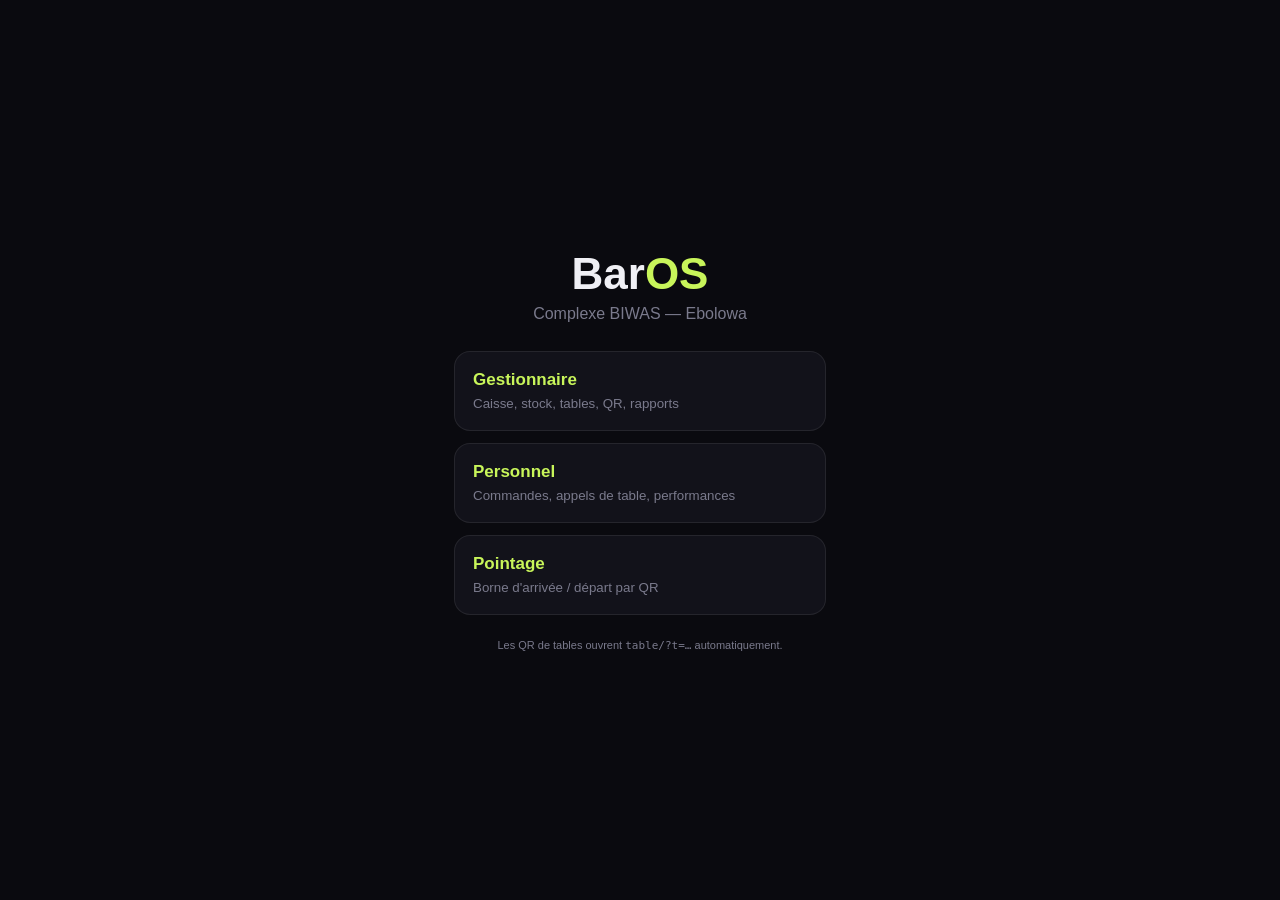
<file: baros/index.html>
<!DOCTYPE html>
<html lang="fr">
<head>
<meta charset="UTF-8">
<meta name="viewport" content="width=device-width, initial-scale=1.0">
<meta name="theme-color" content="#c8f55a">
<title>BarOS — Plateforme</title>
<link rel="stylesheet" href="portail/css/style.css">
</head>
<body>
<main class="wrap">
  <h1>Bar<span>OS</span></h1>
  <p class="sub">Complexe BIWAS — Ebolowa</p>
  <nav class="grid">
    <a class="card" href="gestionnaire/"><b>Gestionnaire</b><small>Caisse, stock, tables, QR, rapports</small></a>
    <a class="card" href="personnel/"><b>Personnel</b><small>Commandes, appels de table, performances</small></a>
    <a class="card" href="pointage/"><b>Pointage</b><small>Borne d'arrivée / départ par QR</small></a>
  </nav>
  <p class="foot">Les QR de tables ouvrent <code>table/?t=…</code> automatiquement.</p>
</main>
<script src="portail/js/main.js"></script>
</body>
</html>
</file>
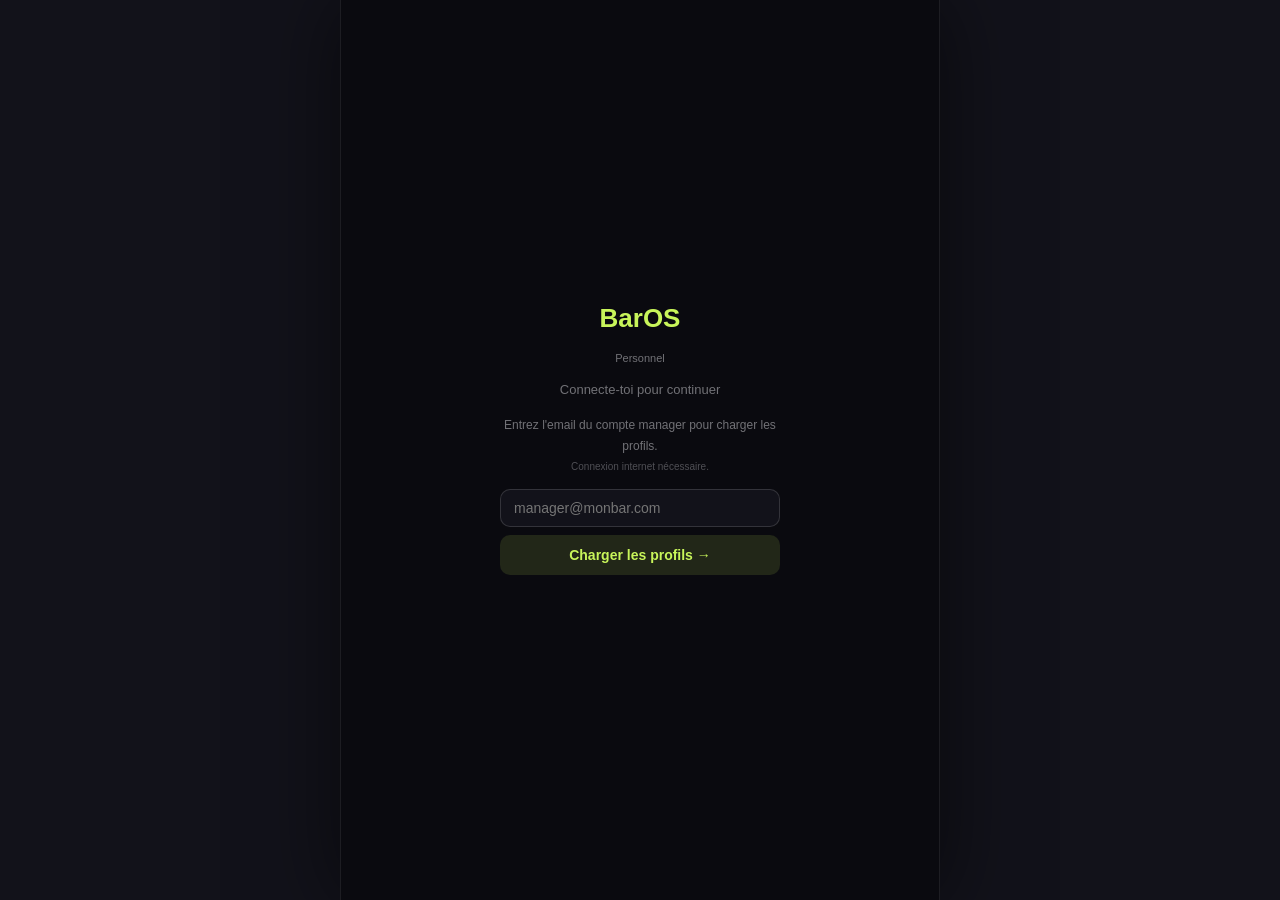
<file: baros/personnel/index.html>
<!DOCTYPE html>
<html lang="fr">
<head>
<meta charset="UTF-8">
<meta name="viewport" content="width=device-width, initial-scale=1.0, user-scalable=no, viewport-fit=cover">
<meta name="format-detection" content="telephone=no">
<meta name="color-scheme" content="dark">
  <meta name="application-name" content="BarOS Staff">
  <meta name="theme-color" content="#7c6cff">
  <meta name="mobile-web-app-capable" content="yes">
  <meta name="apple-mobile-web-app-capable" content="yes">
  <meta name="apple-mobile-web-app-status-bar-style" content="black-translucent">
  <meta name="apple-mobile-web-app-title" content="BarOS Staff">
  <link rel="manifest" href="manifest-serveuse.json">
  <link rel="apple-touch-icon" href="[data-uri]">
  <link rel="icon" type="image/svg+xml" href="[data-uri]">
  <link rel="shortcut icon" href="[data-uri]">
<title>BarOS Personnel</title>
<script src="js/lib-supabase.js"></script>
<script src="js/lib-jspdf.js"></script>
<!-- BAROS QR FIX — Bibliothèque QR code pour génération badges employés -->
<script src="js/lib-qrcode.js"></script>
<link rel="stylesheet" href="css/style.css">
<link rel="stylesheet" href="css/offline.css">
</head>
<body>
<div class="splash" id="splash">
  <div class="splash-logo">BarOS</div>
  <div class="splash-tag">Interface Personnel · v3.0</div>
  <div class="splash-bar"><div class="splash-fill"></div></div>
  <div style="font-size:11px;color:rgba(240,239,245,0.3)">Réservé au personnel autorisé</div>
  <div class="splash-copy">
    <strong>© 2025 Christophe OLOCK BELANG</strong><br>
    Tous droits réservés · Propriété intellectuelle protégée
  </div>
</div>

<div class="pol-bg hide" id="pol-modal">
  <div class="pol-box">
    <div style="display:flex;justify-content:space-between;align-items:flex-start;margin-bottom:14px">
      <div>
        <div class="pol-logo">BarOS Staff</div>
        <div class="pol-ver">Version 3.0 · Personnel · © 2025 Christophe OLOCK BELANG</div>
      </div>
      <span style="cursor:pointer;font-size:16px;color:rgba(240,239,245,0.4)" onclick="document.getElementById('pol-modal').classList.add('hide')">✕</span>
    </div>
    <div style="background:rgba(124,108,255,.1);border:1px solid rgba(124,108,255,.25);border-radius:10px;padding:10px 12px;font-size:12px;color:#7c6cff;margin-bottom:16px">🔐 Propriété intellectuelle protégée — Accès réservé au personnel</div>

    <div class="pol-h">👤 Propriétaire</div>
    <div class="pol-p"><strong style="color:#f0eff5">Christophe OLOCK BELANG</strong> — Concepteur exclusif de BarOS.<br>
    Ce logiciel est protégé par le droit d'auteur © 2025. Toute copie ou redistribution est interdite sans accord écrit.</div>

    <div class="pol-h">🔒 Accès & Confidentialité</div>
    <div class="pol-p">• Cet accès est strictement personnel et nominatif.<br>
    • Ne partagez jamais votre code PIN avec d'autres personnes.<br>
    • Toutes les actions effectuées sont enregistrées et horodatées.<br>
    • Les données clients sont confidentielles et protégées.</div>

    <div class="pol-h">⚖️ Droit applicable</div>
    <div class="pol-p">Régi par les lois camerounaises et les conventions OAPI sur la propriété intellectuelle. Juridiction de Douala, Cameroun.</div>

    <div style="text-align:center;padding:10px;background:rgba(255,255,255,0.04);border-radius:10px;margin-top:16px">
      <div style="font-size:10px;color:rgba(240,239,245,0.2)">© 2025 Christophe OLOCK BELANG · BarOS v3.0 · Made in Cameroun 🇨🇲</div>
    </div>
    <button style="width:100%;margin-top:10px;padding:12px;background:#7c6cff;color:#fff;border:none;border-radius:10px;font-size:13px;font-weight:700;cursor:pointer" onclick="document.getElementById('pol-modal').classList.add('hide')">✓ Compris</button>
  </div>
</div>


<!-- PIN LOGIN -->
<div class="pin-screen" id="pin-screen">
  <div class="pin-logo">BarOS</div>
  <div class="pin-sub">Personnel</div>
  <div class="pin-who" id="pin-who">Sélectionne ton profil</div>
  <div class="profiles" id="profiles"></div>
  <div id="pin-sec" class="hide" style="display:flex;flex-direction:column;align-items:center;gap:13px">
    <div class="pin-dots" id="pin-dots"></div>
    <div class="pin-pad" id="pin-pad"></div>
    <div class="pin-back" onclick="resetPin()">← Changer de profil</div>
  </div>
</div>

<!-- APP -->
<div class="app hide" id="app">
  <div class="hdr">
    <div class="hdr-av" id="hdr-av">?</div>
    <div class="hdr-info">
      <div class="hdr-name" id="hdr-name">—</div>
      <div class="hdr-etab" id="hdr-etab">—</div>
    </div>
    <div class="hdr-right">
      <div class="badge-ca" id="badge-ca">0 F</div>
      <div class="badge-cmd hide" id="badge-pending" onclick="showTab('barman',null)">0 🍺</div>
      <div class="logout" onclick="doLogout()">⏏</div>
    </div>
  </div>
  <div class="nav" id="nav"></div>

  <!-- COMMANDE -->
  <div id="view-commande" class="hide" style="display:flex;flex-direction:column;flex:1;overflow:hidden">
    <div class="steps" id="steps-bar"></div>
    <div class="scroll" id="step-content" style="padding-bottom:130px"></div>
    <div class="footer">
      <div class="tot-row">
        <span class="tot-lbl" id="tot-lbl">Sélectionne une table</span>
        <span class="tot-val" id="tot-val"></span>
      </div>
      <div class="foot-btns">
        <button class="fbt fbt-back hide" id="btn-back" onclick="prevStep()">← Retour</button>
        <button class="fbt fbt-next" id="btn-next" onclick="nextStep()" disabled>Choisir les articles →</button>
      </div>
    </div>
  </div>

  <!-- HISTORIQUE VENTES -->
  <div id="view-historique" class="hide">
    <div class="scroll">
      <div class="stat-grid" id="hist-stats"></div>
      <div class="sec-lbl">Mes ventes aujourd'hui</div>
      <div id="hist-list"></div>
    </div>
  </div>

  <!-- BADGES -->
  <div id="view-badges" class="hide">
    <div class="scroll">
      <div class="sec-lbl">Tes badges</div>
      <div class="badges-grid" id="badges-grid"></div>
    </div>
  </div>

  <!-- BARMAN -->
  <div id="view-barman" class="hide" style="display:flex;flex-direction:column;flex:1;overflow:hidden">
    <!-- Sous-onglets -->
    <div style="display:flex;border-bottom:1px solid var(--bd);flex-shrink:0">
      <div id="btab-attente" onclick="showBarTab('attente')" style="flex:1;padding:10px 6px 8px;text-align:center;cursor:pointer;font-size:11px;color:var(--ac);border-bottom:2px solid var(--ac)">
        <span style="font-size:16px;display:block;margin-bottom:2px">⏳</span>En attente <span id="bar-badge-att" style="background:var(--dg);color:#fff;border-radius:10px;padding:1px 6px;font-size:10px;font-weight:700;margin-left:3px"></span>
      </div>
      <div id="btab-hist" onclick="showBarTab('hist')" style="flex:1;padding:10px 6px 8px;text-align:center;cursor:pointer;font-size:11px;color:var(--mt);border-bottom:2px solid transparent">
        <span style="font-size:16px;display:block;margin-bottom:2px">📋</span>Historique
      </div>
    </div>
    <!-- En attente -->
    <div id="barview-attente" class="scroll">
      <div id="barman-list"></div>
    </div>
    <!-- Historique bar -->
    <div id="barview-hist" class="scroll hide">
      <div class="stat-grid" id="bar-hist-stats" style="margin-bottom:12px"></div>
      <div class="sec-lbl">Commandes traitées aujourd'hui</div>
      <div id="bar-hist-list"></div>
      <!-- BAR INVENTORY — Section stock bar injectée dynamiquement -->
      <div id="bar-stock-section"></div>
    </div>
  </div>
</div>


  <!-- APPELS CLIENTS — BAROS CLIENT CALL SYSTEM -->
  <div id="view-appels" class="hide" style="display:flex;flex-direction:column;flex:1;overflow:hidden">
    <!-- Filtres rapides — TABLE CALL MANAGEMENT -->
    <div class="appels-filter-bar" id="appels-filter-bar">
      <button class="appels-filter-btn on" id="apf-all" onclick="setAppelFilter('all',this)">Tous</button>
      <button class="appels-filter-btn" id="apf-pending" onclick="setAppelFilter('pending',this)">🔴 Attente</button>
      <button class="appels-filter-btn" id="apf-accepted" onclick="setAppelFilter('accepted',this)">🟡 En cours</button>
      <button class="appels-filter-btn" id="apf-addition" onclick="setAppelFilter('addition',this)">💰 Additions</button>
      <button class="appels-filter-btn" id="apf-urgence" onclick="setAppelFilter('urgence',this)">🚨 Urgences</button>
    </div>
    <!-- Stats manager rapides -->
    <div id="appels-mgr-strip" style="display:none;padding:8px 12px 0;flex-shrink:0"></div>
    <!-- Liste appels -->
    <div class="scroll" style="padding:12px 12px 100px">
      <div id="appels-list">
        <div class="appel-empty">⏳ Chargement…</div>
      </div>

      <!-- ── BAROS APPELS SORTANTS — Contacter le manager (additif) ── -->
      <div id="appel-mgr-card" style="margin-top:18px;background:var(--s2);border-radius:14px;padding:14px;border:1px solid var(--br)">
        <div style="font-size:12px;font-weight:700;color:var(--mt);letter-spacing:.05em;margin-bottom:10px">📟 CONTACTER LE MANAGER</div>

        <!-- Sélecteur de table -->
        <div style="margin-bottom:10px">
          <select id="appel-mgr-table" style="width:100%;background:var(--s3);border:1px solid var(--br);border-radius:8px;padding:8px 10px;color:var(--tx);font-size:13px">
            <option value="">— Sélectionner une table —</option>
          </select>
        </div>

        <!-- Boutons type -->
        <div style="display:grid;grid-template-columns:1fr 1fr;gap:8px;margin-bottom:10px">
          <!-- Fix #8 : masqué si l'utilisateur est lui-même serveuse -->
          <button id="appel-mgr-btn-serveuse"
            onclick="_appellerManager('serveuse')"
            style="background:rgba(90,180,255,.15);color:#5ab4ff;border:1px solid rgba(90,180,255,.3);border-radius:10px;padding:9px 6px;font-size:12px;font-weight:600;cursor:pointer;display:none"
            data-hide-for-role="serveuse">
            🔔 Appel serveuse
          </button>
          <button id="appel-mgr-btn-urgence"
            onclick="_appellerManager('urgence')"
            style="background:rgba(255,94,94,.15);color:#ff5e5e;border:1px solid rgba(255,94,94,.3);border-radius:10px;padding:9px 6px;font-size:12px;font-weight:600;cursor:pointer">
            🚨 Urgence
          </button>
          <button id="appel-mgr-btn-addition"
            onclick="_appellerManager('addition')"
            style="background:rgba(245,158,11,.15);color:#f59e0b;border:1px solid rgba(245,158,11,.3);border-radius:10px;padding:9px 6px;font-size:12px;font-weight:600;cursor:pointer">
            💰 Addition
          </button>
          <button id="appel-mgr-btn-message"
            onclick="_appellerManager('message')"
            style="background:rgba(124,108,255,.15);color:#7c6cff;border:1px solid rgba(124,108,255,.3);border-radius:10px;padding:9px 6px;font-size:12px;font-weight:600;cursor:pointer">
            💬 Message
          </button>
        </div>

        <!-- Champ message optionnel -->
        <textarea id="appel-mgr-msg" rows="2" placeholder="Message optionnel pour le manager…"
          style="width:100%;box-sizing:border-box;background:var(--s3);border:1px solid var(--br);border-radius:8px;padding:8px 10px;color:var(--tx);font-size:13px;resize:none;font-family:inherit"></textarea>
      </div>
      <!-- ── FIN BAROS APPELS SORTANTS ── -->

    </div>
  </div>

<!-- ═══════════════════════════════════════════════════════
     VUES MULTI-RÔLES — Ajoutées progressivement v4.0
     N'écrase aucune vue existante.
═══════════════════════════════════════════════════════ -->

<!-- ── CUISINE ──────────────────────────────────────────── -->
<div id="view-cuisine" class="hide" style="display:flex;flex-direction:column;flex:1;overflow:hidden">
  <div style="display:flex;border-bottom:1px solid var(--bd);flex-shrink:0">
    <div id="ctab-att" onclick="showCuisTab('att')" style="flex:1;padding:10px 6px 8px;text-align:center;cursor:pointer;font-size:11px;color:var(--ac);border-bottom:2px solid var(--ac)">
      <span style="font-size:16px;display:block;margin-bottom:2px">🔥</span>En cuisine <span id="cuis-badge-att" class="cuis-badge-dot"></span>
    </div>
    <div id="ctab-pret" onclick="showCuisTab('pret')" style="flex:1;padding:10px 6px 8px;text-align:center;cursor:pointer;font-size:11px;color:var(--mt);border-bottom:2px solid transparent">
      <span style="font-size:16px;display:block;margin-bottom:2px">✅</span>Prêt &amp; servi
    </div>
    <div id="ctab-hist" onclick="showCuisTab('hist')" style="flex:1;padding:10px 6px 8px;text-align:center;cursor:pointer;font-size:11px;color:var(--mt);border-bottom:2px solid transparent">
      <span style="font-size:16px;display:block;margin-bottom:2px">📋</span>Stats
    </div>
  </div>
  <div id="cuisview-att" class="scroll"><div id="cuisine-list"></div></div>
  <div id="cuisview-pret" class="scroll hide"><div id="cuisine-pret-list"></div></div>
  <div id="cuisview-hist" class="scroll hide">
    <div class="stat-grid" id="cuis-stats" style="margin-bottom:12px"></div>
    <div class="sec-lbl">Historique du jour</div>
    <div id="cuis-hist-list"></div>
    <!-- CUISINE INVENTORY — Section stock cuisine injectée dynamiquement -->
    <div id="cuis-stock-section"></div>
  </div>
</div>

<!-- ── SÉCURITÉ VIGILE ──────────────────────────────────── -->
<div id="view-securite" class="hide">
  <div class="scroll" style="padding:12px 12px 90px">
    <div class="vig-grid" id="vig-stats-grid"></div>
    <div class="vig-export-row">
      <button class="vig-export-btn" onclick="exportPDF_vigile('jour')">📄 Rapport Jour</button>
      <button class="vig-export-btn" onclick="exportPDF_vigile('semaine')">📄 Semaine</button>
      <button class="vig-export-btn" onclick="exportPDF_vigile('mois')">📄 Mois</button>
    </div>
    <div class="sec-lbl">Statut employés</div>
    <div id="vig-emp-list"></div>
  </div>
</div>

<!-- ── SCANS VIGILE ─────────────────────────────────────── -->
<div id="view-scans" class="hide" style="display:flex;flex-direction:column;overflow:hidden">
  <div class="vig-filter-bar">
    <button class="mf-btn on" id="vig-f-all"     onclick="setVigFilter('all',this)">Tous</button>
    <button class="mf-btn"    id="vig-f-entree"   onclick="setVigFilter('entree',this)">→ Entrées</button>
    <button class="mf-btn"    id="vig-f-sortie"   onclick="setVigFilter('sortie',this)">← Sorties</button>
    <button class="mf-btn"    id="vig-f-retard"   onclick="setVigFilter('retard',this)">⏰ Retards</button>
    <button class="mf-btn"    id="vig-f-suspect"  onclick="setVigFilter('suspect',this)">⚠️ Suspects</button>
  </div>
  <div class="scroll" style="padding:0 0 80px"><div id="scans-list"></div></div>
</div>

<!-- ── ALERTES VIGILE ───────────────────────────────────── -->
<div id="view-alertes-vig" class="hide">
  <div class="scroll" style="padding:12px 12px 90px">
    <div id="alertes-vig-list"></div>
  </div>
</div>

<!-- ── ÉQUIPE (Chef + Directeur) ────────────────────────── -->
<div id="view-equipe" class="hide">
  <div class="scroll" style="padding:12px 12px 90px">
    <div class="stat-grid" id="equipe-stats" style="margin-bottom:12px"></div>
    <div class="sec-lbl">Équipe en service</div>
    <div id="equipe-list"></div>
  </div>
</div>

<!-- ── COMMANDES GLOBALES (Chef + Directeur) ────────────── -->
<div id="view-cmd-all" class="hide">
  <div class="scroll" style="padding:12px 12px 90px">
    <div class="stat-grid" id="cmd-all-stats" style="margin-bottom:12px"></div>
    <div class="sec-lbl">Toutes les commandes du jour</div>
    <div id="cmd-all-list"></div>
  </div>
</div>

<!-- ── DIRECTION DASHBOARD ──────────────────────────────── -->
<div id="view-direction" class="hide">
  <div class="scroll" style="padding:12px 12px 90px">
    <div class="dir-kpi-grid" id="dir-kpi"></div>
    <div class="sec-lbl" style="margin-bottom:10px">Performance équipe</div>
    <div id="dir-team"></div>
    <div class="sec-lbl" style="margin-top:14px;margin-bottom:10px">Alertes récentes</div>
    <div id="dir-alertes"></div>
  </div>
</div>

<!-- CONFIRMATION -->
<div class="confirm-ov hide" id="confirm-ov">
  <div class="conf-ic">✅</div>
  <div class="conf-title">Commande envoyée !</div>
  <div class="conf-sub" id="conf-sub"></div>
  <div class="conf-detail" id="conf-detail"></div>
  <button style="width:100%;max-width:280px;padding:11px;border-radius:var(--rs);background:rgba(200,245,90,.12);border:1px solid rgba(200,245,90,.3);color:var(--ac);font-size:13px;font-weight:600;cursor:pointer;margin-bottom:8px" onclick="showReceiptFromConf()">🧾 Imprimer la facture</button>
  <button class="conf-new" onclick="newCmd()">+ Nouvelle commande</button>
</div>

<div class="toast" id="toast"></div>
<div class="receipt-overlay hide" id="receipt-overlay" onclick="if(event.target===this)closeReceipt()">
  <div class="receipt-box" id="print-receipt">
    <div class="receipt-scroll">
      <div id="receipt-content"></div>
    </div>
    <!-- Barre imprimante Bluetooth -->
    <div class="printer-bar">
      <div class="printer-status">
        <div class="printer-dot off" id="pt-dot"></div>
        <span class="printer-name" id="pt-name">Non connectée</span>
      </div>
      <select class="paper-sel" id="pt-paper" onchange="BTP.width=this.value==='58mm'?32:48">
        <option value="58mm">58 mm</option>
        <option value="80mm" selected>80 mm</option>
      </select>
      <button class="printer-connect-btn" id="pt-btn" onclick="btConnect()">🔗 Connecter</button>
    </div>
    <!-- Barre imprimante Cat Printer (WalkPrint / GB01 / GT01 / MiNi Printer) -->
    <div class="printer-bar">
      <div class="printer-status">
        <div class="printer-dot off" id="catpt-dot"></div>
        <span class="printer-name" id="catpt-name">Non connectée</span>
      </div>
      <span style="font-size:11px;opacity:.7;flex:1">🐱 Cat Printer (WalkPrint)</span>
      <button class="printer-connect-btn" id="catpt-btn" onclick="catPrinterConnect()">🔗 Connecter</button>
    </div>
    <!-- Boutons d'action -->
    <div class="receipt-btns">
      <button class="receipt-btn receipt-print-bt disabled" id="bt-print-btn" onclick="doPrintBT()" title="Imprimer via Bluetooth">🖨️ Bluetooth</button>
      <button class="receipt-btn receipt-print-bt disabled" id="catpt-print-btn" onclick="doPrintCatPrinter()" title="Imprimer via Cat Printer (WalkPrint)">🐱 Cat Printer</button>
      <!-- DIAG TEMPORAIRE — à retirer une fois le bug "papier blanc" résolu -->
      <button class="receipt-btn receipt-print-bt" id="bt-diag-btn" onclick="btDiagTest()" title="[DIAG] Test ESC/POS minimal, sans donnees de commande">🧪BT</button>
      <button class="receipt-btn receipt-print-bt" onclick="catDiagTestA()" title="[DIAG] Sans init du tout">🧪A</button>
      <button class="receipt-btn receipt-print-bt" onclick="catDiagTestB()" title="[DIAG] Sans lattice 0xA6">🧪B</button>
      <button class="receipt-btn receipt-print-bt" onclick="catDiagTestC()" title="[DIAG] Lattice + délai 2s">🧪C</button>
      <button class="receipt-btn receipt-print-browser" onclick="doPrint()" title="Imprimer via navigateur">🌐 Navigateur</button>
      <button class="receipt-btn receipt-close" onclick="closeReceipt()">✕</button>
    </div>
  </div>
</div>

<script src="js/app-04.js"></script>


<div style="position:fixed;bottom:6px;left:0;right:0;text-align:center;z-index:10;pointer-events:none">
  <div style="font-size:9px;color:rgba(240,239,245,0.13)">© 2025 Christophe OLOCK BELANG · <span style="pointer-events:auto;cursor:pointer;color:rgba(124,108,255,0.4)" onclick="document.getElementById('pol-modal').classList.remove('hide')">Politique & CGU</span></div>
</div>


<script src="js/app-05.js"></script>


<script src="js/app-06.js"></script>

<!-- ═══════════════════════════════════════════════════════════════
     MULTI-RÔLES v4.0 — Module indépendant
     Ajouté progressivement. N'écrase aucune logique existante.
     © 2025 Christophe OLOCK BELANG
═══════════════════════════════════════════════════════════════ -->
<script src="js/app-07.js"></script>

<!-- ═══════════════════════════════════════════════════════
     PWA — Service Worker Registration
     Ajouté lors de la migration PWA. Ne modifie aucune logique.
═══════════════════════════════════════════════════════ -->
<script src="js/app-08.js"></script>

<!-- ═══════════════════════════════════════════════════════════════
     BAROS COMMUNICATIONS INTERNES — Ajout strictement additif
     Ne modifie aucun code existant. Ajoute uniquement.
═══════════════════════════════════════════════════════════════ -->
<script src="js/app-09.js"></script>

<!-- ═══════════════════════════════════════════════════════════════
     BAROS APPELS SORTANTS — Personnel → Manager
     Strictement additif. Permet à la serveuse/barman d'alerter
     le manager via INSERT dans la table appels.
═══════════════════════════════════════════════════════════════ -->
<script src="js/app-10.js"></script>

<!-- ═══════════════════════════════════════════════════════════════
     BAROS MESSAGES FEED — Onglet "Messages" pour le personnel
     Strictement additif — aucune modification du code existant.
     Affiche le flux des communications manager dans un onglet dédié.
═══════════════════════════════════════════════════════════════ -->
<div id="view-messages" class="hide" style="padding:12px 12px 80px">
  <div style="font-size:15px;font-weight:700;color:var(--tx);margin-bottom:12px">📩 Messages du manager</div>
  <div id="msg-feed" style="display:flex;flex-direction:column;gap:8px">
    <div id="msg-empty" style="text-align:center;color:var(--mt);font-size:13px;padding:40px 0">Aucun message reçu</div>
  </div>
</div>

<script src="js/app-11.js"></script>
<script src="js/offline-queue.js"></script>
</body>
</html>
</file>
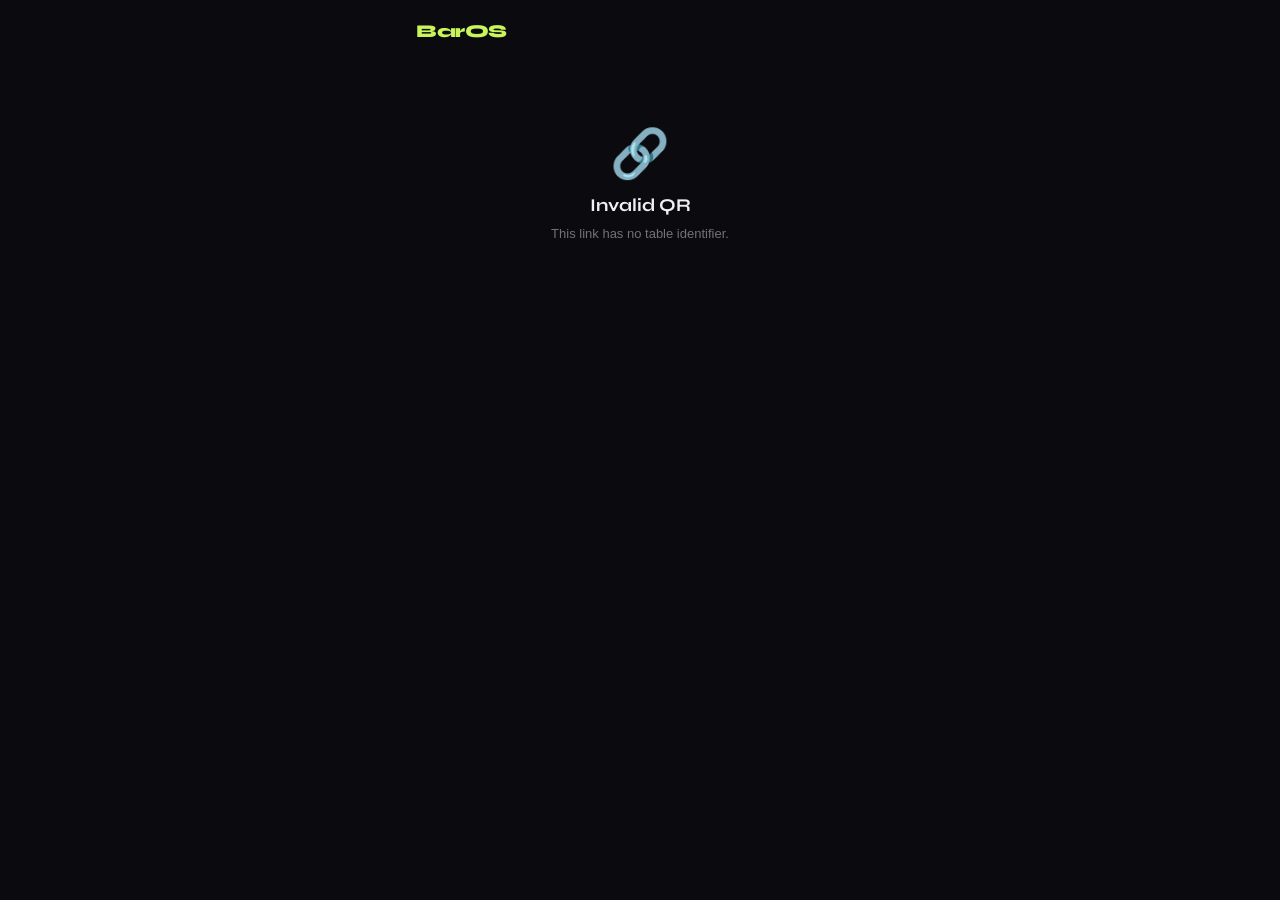
<file: baros/table/index.html>
<!DOCTYPE html>
<html lang="fr">
<head>
<meta charset="UTF-8">
<meta name="viewport" content="width=device-width, initial-scale=1.0, viewport-fit=cover">
<meta name="theme-color" content="#0a0a0f">
<meta name="mobile-web-app-capable" content="yes">
<meta name="apple-mobile-web-app-capable" content="yes">
<meta name="apple-mobile-web-app-status-bar-style" content="black-translucent">
<title>BarOS — Table</title>
<link rel="manifest" href="manifest-pointage.json">
<link rel="icon" type="image/svg+xml" href="icons/icon-manager.svg">
<link rel="stylesheet" href="css/style.css">
<link rel="stylesheet" href="css/commande.css">
<link rel="stylesheet" href="css/offline.css">
<link rel="stylesheet" href="css/langue.css">
<link rel="stylesheet" href="css/paiement.css">
<link rel="stylesheet" href="css/accueil.css">
<link rel="preconnect" href="https://fonts.googleapis.com">
<link rel="stylesheet" href="https://fonts.googleapis.com/css2?family=Syne:wght@700;900&display=swap">
</head>
<body>

<!-- Splash -->
<div id="splash">
  <div class="spl-logo">BarOS</div>
  <div class="spl-sub">Chargement de votre table…</div>
  <div class="spl-dot"></div>
</div>

<!-- Contenu principal -->
<div class="wrap" id="main-wrap" style="display:none">

  <div class="hdr">
    <div class="brand">BarOS</div>
    <button class="lang-btn" id="lang-btn" onclick="toggleLang()" aria-label="Langue / Language">EN</button>
    <div class="conn-dot" id="conn-dot" title="Connecté"></div>
  </div>

  <!-- Infos table -->
  <div class="table-card">
    <div class="table-badge libre" id="tbl-badge">● Libre</div>
    <div class="table-nom" id="tbl-nom">—</div>
    <div class="table-zone" id="tbl-zone"></div>
    <div class="table-etab" id="tbl-etab"></div>
  </div>

  <!-- Statut de l'appel en cours -->
  <div class="appel-status" id="appel-status">
    <div class="appel-status-head">
      <div class="appel-status-ic" id="as-ic">🔔</div>
      <div>
        <div class="appel-status-title" id="as-title">Appel envoyé</div>
        <div class="appel-status-sub" id="as-sub">En attente d'une réponse…</div>
      </div>
    </div>
    <div class="appel-progress">
      <div class="appel-progress-bar" id="as-bar" style="width:30%;background:var(--wn)"></div>
    </div>
    <div class="appel-timer-txt" id="as-timer"></div>
  </div>

  <!-- Actions -->
  <div class="client-chip" id="client-chip"></div>
  <div class="sec-title">Que puis-je faire pour vous ?</div>
  <div class="actions" id="actions">
    <div class="action-btn primary" onclick="sendAppel('serveuse')">
      <div class="action-ic">🔔</div>
      <div class="action-lbl">Appeler une serveuse</div>
      <div class="action-sub">Assistance immédiate</div>
    </div>
    <div class="action-btn warn" onclick="sendAppel('addition')">
      <div class="action-ic">💳</div>
      <div class="action-lbl">Demander l'addition</div>
      <div class="action-sub">Paiement à table</div>
    </div>
    <div class="action-btn" onclick="openMenuClient()">
      <div class="action-ic">🛒</div>
      <div class="action-lbl">Passer une commande</div>
      <div class="action-sub">Articles & boissons</div>
    </div>
    <div class="action-btn pay" id="pay-action" style="display:none" onclick="openPaiement()">
      <div class="action-ic">📲</div>
      <div class="action-lbl">💳 Payer ma commande</div>
      <div class="action-sub">Par Mobile Money</div>
    </div>
    <div class="action-btn" onclick="openMessageSheet('message')">
      <div class="action-ic">💬</div>
      <div class="action-lbl">Envoyer un message</div>
      <div class="action-sub">Demande spéciale</div>
    </div>
  </div>

  <div class="footer">Propulsé par BarOS · Votre bar connecté</div>
</div>

<!-- Page d'erreur -->
<div class="wrap" id="err-wrap" style="display:none">
  <div class="hdr"><div class="brand">BarOS</div></div>
  <div class="err-wrap">
    <div class="err-ic" id="err-ic">❌</div>
    <div class="err-title" id="err-title">Table introuvable</div>
    <div class="err-sub" id="err-sub">Ce QR code ne correspond à aucune table active.</div>
  </div>
</div>

<!-- Bottom sheet message -->
<div class="overlay" id="msg-overlay" onclick="if(event.target===this)closeMsgSheet()">
  <div class="sheet">
    <div class="sheet-handle"></div>
    <div class="sheet-title" id="sheet-title">Passer une commande</div>
    <textarea class="finp" id="msg-input" rows="4" placeholder="Ex: 1 Heineken, 2 Fanta, 1 plateau fromages…"></textarea>
    <div class="sheet-btns">
      <button class="btn" onclick="closeMsgSheet()">Annuler</button>
      <button class="btn btn-ac btn-full" id="sheet-send-btn" onclick="sendMsgAppel()">✓ Envoyer</button>
    </div>
  </div>
</div>

<!-- Menu client : commande autonome -->
<div class="overlay" id="menu-overlay" onclick="if(event.target===this)closeMenuClient()">
  <div class="sheet sheet-menu">
    <div class="sheet-handle"></div>
    <div class="sheet-title" style="display:flex;align-items:center">Notre menu<button class="lang-btn" onclick="toggleLang()" aria-label="Langue / Language">EN</button></div>
    <div class="cm-cats" id="cm-cats"></div>
    <div class="cm-list" id="cm-list"></div>
    <div class="cm-foot">
      <textarea class="finp cm-note" id="cm-note" rows="2" placeholder="Précision (ex : bien glacée, sans glaçon…)"></textarea>
      <div class="cm-total"><span id="cm-count">0 article</span><b id="cm-total">0 F</b></div>
      <div class="sheet-btns" style="margin-top:0">
        <button class="btn" onclick="closeMenuClient()">Fermer</button>
        <button class="btn btn-ac btn-full" id="cm-send-btn" onclick="sendCommandeClient()" disabled>✓ Envoyer la commande</button>
      </div>
    </div>
  </div>
</div>

<!-- Identification + accueil animé -->
<div class="acc-ov" id="acc-ov">
  <div class="acc-glow"></div>
  <div class="acc-conf" id="acc-conf"></div>
  <div class="acc-card" id="acc-form" style="display:none">
    <div class="acc-brand">BarOS</div>
    <div class="acc-where" id="acc-where-f"></div>
    <div class="acc-title">Bienvenue !</div>
    <div class="acc-sub">Présentez-vous pour profiter de votre niveau de fidélité et être servi plus vite.</div>
    <input class="finp" id="acc-nom" placeholder="Votre nom" autocomplete="name" maxlength="40">
    <input class="finp" id="acc-tel" placeholder="Votre numéro de téléphone" inputmode="tel" autocomplete="tel" maxlength="20">
    <div class="acc-err" id="acc-err"></div>
    <button class="btn btn-ac btn-full" id="acc-btn" onclick="accSubmit()">Entrer</button>
  </div>
  <div class="acc-card" id="acc-welcome" style="display:none">
    <div class="acc-hi">Bienvenue</div>
    <div class="acc-name" id="acc-name"></div>
    <div class="acc-loc" id="acc-loc"></div>
    <div class="acc-badge" id="acc-badge"></div>
    <div class="acc-perk" id="acc-perk"></div>
    <div class="acc-bar"><i id="acc-bar-fill"></i></div>
    <div class="acc-next" id="acc-next"></div>
    <button class="btn btn-ac btn-full acc-go" onclick="accEnter()">Accéder à ma table</button>
  </div>
</div>

<!-- Paiement mobile -->
<div class="overlay" id="pay-overlay" onclick="if(event.target===this)closePaiement()">
  <div class="sheet">
    <div class="sheet-handle"></div>
    <div class="sheet-title">Payer ma commande</div>
    <div class="pay-total" id="pay-total">0 F</div>
    <div class="pay-ops" id="pay-ops"></div>
    <div id="pay-step2" style="display:none">
      <div class="pay-instr" id="pay-instr"></div>
      <input class="finp" id="pay-tel" inputmode="tel" placeholder="Votre numéro de téléphone">
      <input class="finp" id="pay-ref" placeholder="Référence de la transaction (reçue par SMS)">
      <button class="btn btn-ac btn-full" id="pay-send" onclick="submitPaiement()">✓ J'ai payé</button>
    </div>
    <div class="sheet-btns" style="margin-top:10px"><button class="btn btn-full" onclick="closePaiement()">Payer plus tard</button></div>
  </div>
</div>
<!-- Toast -->
<div class="toast" id="toast"></div>

<script src="js/boot-check.js"></script>
<script src="js/lib-supabase.js"></script>
<script src="js/app-01.js"></script>
<script src="js/commande.js"></script>
<script src="js/accueil.js"></script>
<script src="js/paiement.js"></script>
<script src="js/offline-queue.js"></script>
<script src="js/langue.js"></script>

<!-- PWA — Service Worker Registration -->
<script src="js/app-02.js"></script>
</body>
</html>
</file>
<file: baros/portail/css/style.css>
:root{--bg:#0a0a0f;--s1:#12121a;--s2:#1a1a26;--bd:rgba(255,255,255,0.08);--ac:#c8f55a;--tx:#f0f0f5;--ht:#7a7a8c}
*{box-sizing:border-box;margin:0;padding:0}
body{background:var(--bg);color:var(--tx);font-family:'DM Sans',Arial,sans-serif;min-height:100vh;display:flex;align-items:center;justify-content:center}
.wrap{width:100%;max-width:420px;padding:24px;text-align:center}
h1{font-family:'Syne','Arial Black',sans-serif;font-size:44px;font-weight:800}
h1 span{color:var(--ac)}
.sub{color:var(--ht);margin:6px 0 28px}
.grid{display:flex;flex-direction:column;gap:12px}
.card{display:block;background:var(--s1);border:1px solid var(--bd);border-radius:16px;padding:18px;color:var(--tx);text-decoration:none;text-align:left}
.card b{display:block;color:var(--ac);font-size:17px;margin-bottom:4px}
.card small{color:var(--ht)}
.foot{color:var(--ht);font-size:11px;margin-top:24px}
</file>
<file: baros/personnel/css/style.css>
:root{--bg:#0a0a0f;--s1:#12121a;--s2:#1a1a26;--s3:#22222f;--bd:rgba(255,255,255,0.08);--bd2:rgba(255,255,255,0.14);--tx:#f0eff5;--mt:rgba(240,239,245,0.45);--ac:#c8f55a;--dg:#ff5e5e;--gn:#4ade80;--wn:#ffb444;--inf:#5ab4ff;--r:14px;--rs:10px}

/* SPLASH */
.splash{position:fixed;inset:0;background:#0a0a0f;z-index:9999;display:flex;flex-direction:column;align-items:center;justify-content:center;transition:opacity .6s ease}
.splash.fade{opacity:0;pointer-events:none}
.splash-logo{font-family:system-ui,sans-serif;font-size:48px;font-weight:900;color:#7c6cff;letter-spacing:-2px;margin-bottom:4px}
.splash-tag{font-size:12px;color:rgba(240,239,245,0.45);margin-bottom:36px}
.splash-bar{width:160px;height:3px;background:rgba(255,255,255,0.08);border-radius:2px;overflow:hidden;margin-bottom:28px}
.splash-fill{height:100%;background:#7c6cff;border-radius:2px;animation:sfill 1.8s ease forwards}
@keyframes sfill{from{width:0}to{width:100%}}
.splash-copy{font-size:10px;color:rgba(240,239,245,0.2);text-align:center;line-height:1.8;position:absolute;bottom:24px}
.splash-copy strong{color:rgba(240,239,245,0.4)}
/* MODAL POLITIQUE */
.pol-bg{position:fixed;inset:0;background:rgba(0,0,0,.8);z-index:5000;display:flex;align-items:center;justify-content:center}
.pol-box{background:#12121a;border:1px solid rgba(255,255,255,0.13);border-radius:20px;width:min(500px,92vw);max-height:88vh;overflow-y:auto;padding:24px 20px}
.pol-logo{font-family:system-ui,sans-serif;font-size:20px;font-weight:900;color:#7c6cff;margin-bottom:2px}
.pol-ver{font-size:10px;color:rgba(240,239,245,0.45);margin-bottom:16px}
.pol-h{font-size:12px;font-weight:700;color:#f0eff5;margin:16px 0 6px;padding-bottom:4px;border-bottom:1px solid rgba(255,255,255,0.07)}
.pol-p{font-size:11px;color:rgba(240,239,245,0.5);line-height:1.7;margin-bottom:5px}
*{box-sizing:border-box;margin:0;padding:0;-webkit-tap-highlight-color:transparent}
body{font-family:-apple-system,BlinkMacSystemFont,sans-serif;background:var(--bg);color:var(--tx);min-height:100vh;min-height:100dvh;/* [FIX-COMPAT] viewport dynamique Chrome/Firefox/Edge modernes */font-size:15px;user-select:none;overflow:hidden}
.hide{display:none!important}

/* PIN */
.pin-screen{position:fixed;inset:0;background:var(--bg);z-index:100;display:flex;flex-direction:column;align-items:center;justify-content:center;gap:18px;padding:20px;overflow-y:auto}
.pin-logo{font-size:26px;font-weight:800;color:var(--ac)}
.pin-sub{font-size:11px;color:var(--mt)}
.pin-who{font-size:13px;color:var(--mt);text-align:center}
.profiles{display:flex;flex-wrap:wrap;gap:9px;justify-content:center;max-width:340px}
.prof-btn{background:var(--s1);border:1.5px solid var(--bd);border-radius:14px;padding:12px 14px;text-align:center;cursor:pointer;transition:all .15s;min-width:90px}
.prof-btn:active{transform:scale(.94)}.prof-btn.sel{border-color:var(--ac)}
.prof-av{width:36px;height:36px;border-radius:50%;display:flex;align-items:center;justify-content:center;font-size:12px;font-weight:700;margin:0 auto 6px}
.prof-name{font-size:12px;font-weight:500}.prof-role{font-size:10px;color:var(--mt)}
.pin-dots{display:flex;gap:12px}
.dot{width:13px;height:13px;border-radius:50%;background:var(--bd2);transition:background .15s}
.dot.fill{background:var(--ac)}
.pin-pad{display:grid;grid-template-columns:repeat(3,1fr);gap:7px;width:230px}
.pin-key{background:var(--s1);border:1.5px solid var(--bd);border-radius:13px;padding:14px;text-align:center;font-size:20px;font-weight:700;cursor:pointer;transition:all .12s}
.pin-key:active{transform:scale(.91);background:var(--s2)}
.pin-back{font-size:11px;color:var(--mt);cursor:pointer}
.login-box{width:100%;max-width:280px;text-align:center}
.finp{width:100%;background:var(--s1);border:1.5px solid var(--bd2);border-radius:var(--rs);padding:10px 13px;color:var(--tx);font-size:14px;outline:none;margin-bottom:8px;font-family:inherit}
.finp:focus{border-color:var(--ac)}
.btn-ac{width:100%;background:var(--ac);color:#0a0a0f;border:none;border-radius:var(--rs);padding:12px;font-size:14px;font-weight:700;cursor:pointer}

/* APP */
.app{position:fixed;inset:0;display:flex;flex-direction:column;overflow:hidden}

/* HEADER */
.hdr{display:flex;align-items:center;gap:10px;padding:12px 14px 8px;border-bottom:1px solid var(--bd);flex-shrink:0}
.hdr-av{width:32px;height:32px;border-radius:50%;display:flex;align-items:center;justify-content:center;font-size:11px;font-weight:700;flex-shrink:0}
.hdr-info{flex:1}
.hdr-name{font-size:13px;font-weight:600}
.hdr-etab{font-size:10px;color:var(--mt)}
.hdr-right{display:flex;align-items:center;gap:7px}
.badge-ca{background:rgba(200,245,90,.12);border:1px solid rgba(200,245,90,.2);border-radius:20px;padding:4px 10px;font-size:11px;font-weight:600;color:var(--ac)}
.badge-cmd{background:rgba(255,94,94,.12);border:1px solid rgba(255,94,94,.2);border-radius:20px;padding:4px 10px;font-size:11px;font-weight:600;color:var(--dg);cursor:pointer}
.logout{font-size:11px;color:var(--mt);cursor:pointer;padding:4px 8px;border:1px solid var(--bd);border-radius:8px}

/* NAV */
.nav{display:flex;border-bottom:1px solid var(--bd);flex-shrink:0;overflow-x:auto}
.nav-tab{flex:1;min-width:60px;padding:10px 6px 8px;text-align:center;cursor:pointer;font-size:10px;color:var(--mt);transition:color .15s;border-bottom:2px solid transparent;white-space:nowrap}
.nav-tab.on{color:var(--ac);border-color:var(--ac)}
.nav-ic{font-size:18px;display:block;margin-bottom:2px}

/* SCROLL AREA */
.scroll{flex:1;overflow-y:auto;padding:12px 12px 80px}

/* STEP BAR */
.steps{display:flex;align-items:center;padding:10px 12px;border-bottom:1px solid var(--bd);flex-shrink:0}
.si{display:flex;align-items:center;gap:5px;font-size:11px;color:var(--mt);flex:1}
.si.on{color:var(--tx);font-weight:500}.si.done{color:var(--gn)}
.sn{width:20px;height:20px;border-radius:50%;border:1.5px solid var(--bd);display:flex;align-items:center;justify-content:center;font-size:10px;font-weight:700;flex-shrink:0}
.si.on .sn{border-color:var(--ac);background:var(--ac);color:#0a0a0f}
.si.done .sn{border-color:var(--gn);background:var(--gn);color:#0a0a0f}
.ssep{flex:1;height:1px;background:var(--bd);max-width:20px}

/* TABLES */
.niveau-block{margin-bottom:14px}
.niveau-lbl{font-size:10px;color:var(--mt);text-transform:uppercase;letter-spacing:.07em;margin-bottom:7px;padding:3px 8px;background:var(--s1);border-radius:6px;display:inline-block}
.tbl-grid{display:grid;grid-template-columns:repeat(4,1fr);gap:7px}
.tbl-btn{background:var(--s1);border:1.5px solid var(--bd);border-radius:var(--rs);padding:12px 6px;text-align:center;cursor:pointer;transition:all .15s}
.tbl-btn:active{transform:scale(.93)}
.tbl-btn.sel{border-color:var(--ac);background:rgba(200,245,90,.07)}
.tbl-btn.busy{border-color:var(--wn)}
.tbl-ic{font-size:16px;display:block;margin-bottom:3px}
.tbl-nm{font-size:11px;font-weight:500}
.tbl-info{font-size:9px;color:var(--mt);margin-top:1px}

/* ARTICLES */
.prod-cat-label{font-size:10px;color:var(--mt);text-transform:uppercase;letter-spacing:.07em;padding:4px 0;margin-top:12px;margin-bottom:6px;border-bottom:1px solid var(--bd)}
.prod-cat-label:first-child{margin-top:0}
.prods-grid{display:grid;grid-template-columns:repeat(2,1fr);gap:8px}
.prod-btn{background:var(--s1);border:1.5px solid var(--bd);border-radius:var(--rs);padding:12px 10px;display:flex;align-items:center;gap:9px;cursor:pointer;transition:all .15s;position:relative}
.prod-btn:active{transform:scale(.96)}.prod-btn.sel{border-color:var(--ac);background:rgba(200,245,90,.05)}
.prod-ic{font-size:20px;flex-shrink:0}
.prod-nm{font-size:12px;font-weight:500;line-height:1.3}
.prod-pr{font-size:11px;color:var(--mt);margin-top:2px}
.prod-badge{position:absolute;top:7px;right:7px;background:var(--ac);color:#0a0a0f;border-radius:50%;width:18px;height:18px;display:flex;align-items:center;justify-content:center;font-size:10px;font-weight:700}
.qty-row{display:flex;align-items:center;gap:0;margin-top:5px}
.qb{width:22px;height:22px;border-radius:7px;background:var(--s2);border:1px solid var(--bd);display:flex;align-items:center;justify-content:center;font-size:13px;cursor:pointer}
.qb:active{background:var(--ac);color:#0a0a0f}
.qv{width:26px;text-align:center;font-size:12px;font-weight:600}

/* RECAP */
.recap-row{display:flex;align-items:center;justify-content:space-between;padding:9px 0;border-bottom:1px solid var(--bd)}
.recap-row:last-child{border:none}
.recap-nm{font-size:13px}.recap-qty{font-size:11px;color:var(--mt)}
.recap-amt{font-size:13px;font-weight:600}
.pay-grid{display:grid;grid-template-columns:repeat(2,1fr);gap:7px;margin-top:10px}
.pay-btn{background:var(--s1);border:1.5px solid var(--bd);border-radius:var(--rs);padding:11px;text-align:center;cursor:pointer;font-size:12px;font-weight:500;transition:all .15s}
.pay-btn:active{transform:scale(.95)}.pay-btn.sel{border-color:var(--ac);background:rgba(200,245,90,.07)}

/* FOOTER CMD */
.footer{position:fixed;bottom:0;left:0;right:0;padding:10px 12px;border-top:1px solid var(--bd);background:var(--bg)}
.tot-row{display:flex;align-items:center;justify-content:space-between;margin-bottom:8px}
.tot-lbl{font-size:11px;color:var(--mt)}.tot-val{font-size:20px;font-weight:700}
.foot-btns{display:flex;gap:7px}
.fbt{flex:1;padding:13px;border-radius:var(--rs);font-size:13px;font-weight:600;cursor:pointer;border:none;font-family:inherit;transition:all .15s}
.fbt:active{transform:scale(.97)}.fbt:disabled{opacity:.3;cursor:not-allowed}
.fbt-next{background:var(--ac);color:#0a0a0f}
.fbt-back{background:var(--s1);color:var(--tx);border:1.5px solid var(--bd)}

/* HISTORIQUE */
.hist-item{background:var(--s1);border:1px solid var(--bd);border-radius:var(--rs);padding:11px 12px;margin-bottom:8px}
.hist-top{display:flex;align-items:center;justify-content:space-between;margin-bottom:5px}
.hist-tbl{font-size:12px;font-weight:600}
.hist-time{font-size:10px;color:var(--mt)}
.hist-items{font-size:12px;color:var(--mt);margin-bottom:6px}
.hist-bot{display:flex;align-items:center;justify-content:space-between}
.hist-amt{font-size:14px;font-weight:700;color:var(--ac)}
.pill{font-size:10px;padding:2px 8px;border-radius:20px;font-weight:500}
.p-n{background:rgba(90,180,255,.12);color:var(--inf)}
.p-p{background:rgba(255,180,68,.12);color:var(--wn)}
.p-d{background:rgba(74,222,128,.12);color:var(--gn)}
.p-c{background:rgba(255,94,94,.12);color:var(--dg)}

/* BADGES */
.badges-grid{display:grid;grid-template-columns:repeat(3,1fr);gap:8px}
.badge-card{background:var(--s1);border:1.5px solid var(--bd);border-radius:var(--r);padding:14px 10px;text-align:center}
.badge-card.earned{border-color:var(--ac);background:rgba(200,245,90,.05)}
.badge-card.locked{opacity:.4}
.badge-icon{font-size:28px;display:block;margin-bottom:6px}
.badge-nm{font-size:11px;font-weight:600;margin-bottom:3px}
.badge-desc{font-size:10px;color:var(--mt);line-height:1.4}
.badge-prog{margin-top:6px}
.bpb{height:3px;background:var(--bd);border-radius:2px;overflow:hidden;margin-top:3px}
.bpf{height:100%;background:var(--ac);border-radius:2px}

/* BARMAN VIEW */
.bar-cmd{background:var(--s1);border:1.5px solid var(--bd);border-radius:var(--r);padding:12px;margin-bottom:8px}
.bar-cmd.new-anim{animation:flash .5s ease-out}
@keyframes flash{0%{border-color:var(--ac)}100%{border-color:var(--bd)}}
.bar-top{display:flex;align-items:center;justify-content:space-between;margin-bottom:8px}
.bar-tbl{font-size:14px;font-weight:700}
.bar-srv{font-size:11px;color:var(--mt)}
.bar-time{font-size:10px;color:var(--mt)}
.bar-items{font-size:13px;margin-bottom:10px;line-height:1.7}
.bar-actions{display:flex;gap:7px}
.bar-btn{flex:1;padding:10px;border-radius:var(--rs);font-size:12px;font-weight:600;cursor:pointer;border:none;font-family:inherit;transition:all .12s}
.bar-btn:active{transform:scale(.95)}
.bar-prep{background:rgba(255,180,68,.15);color:var(--wn)}
.bar-done{background:rgba(74,222,128,.15);color:var(--gn)}
.bar-reject{background:rgba(255,94,94,.12);color:var(--dg);font-size:11px}
.empty{text-align:center;padding:30px;color:var(--mt);font-size:13px}

/* CONFIRM */
.confirm-ov{position:fixed;inset:0;background:var(--bg);z-index:200;display:flex;flex-direction:column;align-items:center;justify-content:center;gap:14px;padding:24px;text-align:center}
.conf-ic{font-size:56px;animation:pop .4s}
@keyframes pop{0%{transform:scale(0)}80%{transform:scale(1.15)}100%{transform:scale(1)}}
.conf-title{font-size:20px;font-weight:700}
.conf-sub{font-size:13px;color:var(--mt)}
.conf-detail{background:var(--s1);border:1px solid var(--bd);border-radius:var(--r);padding:13px 16px;width:100%;max-width:280px;font-size:12px;line-height:1.8;text-align:left}
.conf-new{background:var(--ac);color:#0a0a0f;border:none;border-radius:var(--rs);padding:13px;font-size:14px;font-weight:700;cursor:pointer;width:100%;max-width:280px}

/* TOAST */
.toast{position:fixed;top:16px;left:50%;transform:translateX(-50%) translateY(-80px);background:var(--s1);border:1px solid var(--bd2);border-radius:20px;padding:9px 18px;font-size:12px;font-weight:500;z-index:999;transition:transform .3s;white-space:nowrap;max-width:90vw}
.toast.show{transform:translateX(-50%) translateY(0)}

/* SECTION LABEL */
.sec-lbl{font-size:10px;color:var(--mt);text-transform:uppercase;letter-spacing:.07em;margin-bottom:8px}
.stat-grid{display:grid;grid-template-columns:repeat(2,1fr);gap:8px;margin-bottom:14px}
.stat-card{background:var(--s1);border:1px solid var(--bd);border-radius:var(--rs);padding:12px}
.stat-v{font-size:20px;font-weight:700;font-family:system-ui}
.stat-l{font-size:10px;color:var(--mt);margin-top:2px}

/* Filtre menu */
.menu-filter{display:flex;gap:6px;overflow-x:auto;padding-bottom:4px;margin-bottom:10px}
.mf-btn{background:var(--s1);border:1.5px solid var(--bd);border-radius:20px;padding:5px 12px;font-size:11px;color:var(--mt);cursor:pointer;white-space:nowrap;transition:all .15s;flex-shrink:0}
.mf-btn.on{background:var(--ac);color:#0a0a0f;border-color:var(--ac)}

::-webkit-scrollbar{width:0}
/* [FIX-COMPAT] Scrollbar standard W3C — Firefox 64+, Edge */
*{scrollbar-width:none}

/* ══════════════════════════════════════════════════════════════
   MULTI-RÔLES — Ajouté progressivement. N'écrase aucun style.
   © 2025 Christophe OLOCK BELANG — BarOS v4.0
══════════════════════════════════════════════════════════════ */

/* ROLE CHIP HEADER */
.role-chip{border-radius:20px;padding:3px 9px;font-size:9px;font-weight:700;white-space:nowrap;flex-shrink:0}

/* ── CUISINE ──────────────────────────────────────────────── */
.cuisine-card{background:var(--s1);border:1.5px solid var(--bd);border-radius:var(--r);padding:14px;margin-bottom:10px}
.cuisine-card.nouveau{border-left:3px solid var(--inf)}
.cuisine-card.en-prepa{border-left:3px solid var(--wn);animation:cuis-pulse 2s infinite}
@keyframes cuis-pulse{0%,100%{border-left-color:var(--wn)}50%{border-left-color:rgba(255,180,68,.3)}}
.cuisine-badge{background:var(--s2);border-radius:8px;padding:4px 9px;font-size:11px;font-weight:700}
.cuis-badge-dot{background:var(--dg);color:#fff;border-radius:10px;padding:1px 6px;font-size:10px;font-weight:700;margin-left:4px}

/* ── VIGILE ───────────────────────────────────────────────── */
.vig-grid{display:grid;grid-template-columns:repeat(2,1fr);gap:8px;margin-bottom:14px}
.vig-stat{background:var(--s1);border:1px solid var(--bd);border-radius:var(--r);padding:14px 12px;text-align:center}
.vig-stat-v{font-size:26px;font-weight:800;font-family:system-ui;line-height:1}
.vig-stat-l{font-size:10px;color:var(--mt);margin-top:4px}
.vig-export-row{display:flex;gap:7px;flex-wrap:wrap;margin-bottom:16px}
.vig-export-btn{background:rgba(90,180,255,.1);border:1px solid rgba(90,180,255,.22);color:var(--inf);border-radius:var(--rs);padding:9px 13px;font-size:11px;font-weight:700;cursor:pointer;transition:all .15s;font-family:inherit;flex:1;min-width:90px}
.vig-export-btn:active{background:rgba(90,180,255,.25);transform:scale(.96)}
.vig-emp-row{display:flex;align-items:center;gap:10px;background:var(--s1);border:1px solid var(--bd);border-radius:var(--rs);padding:10px 12px;margin-bottom:6px}
.vig-emp-row.absent{opacity:.45;border-style:dashed}
.vig-emp-row.retard{border-color:rgba(255,180,68,.4)}
.vig-emp-row.suspect{border-color:var(--dg);background:rgba(255,94,94,.04)}
.scan-row{display:flex;align-items:center;gap:9px;padding:11px 12px;border-bottom:1px solid var(--bd)}
.scan-row:last-child{border:none}
.scan-av{width:36px;height:36px;border-radius:50%;display:flex;align-items:center;justify-content:center;font-size:12px;font-weight:700;flex-shrink:0}
.scan-type-ic{width:28px;height:28px;border-radius:8px;display:flex;align-items:center;justify-content:center;font-size:14px;flex-shrink:0}
.scan-info{flex:1;min-width:0}
.scan-nom{font-size:13px;font-weight:600;white-space:nowrap;overflow:hidden;text-overflow:ellipsis}
.scan-role{font-size:10px;color:var(--mt)}
.scan-status{font-size:9px;padding:2px 8px;border-radius:10px;font-weight:700;white-space:nowrap;display:inline-block;margin-top:2px}
.ss-ok{background:rgba(74,222,128,.15);color:var(--gn)}
.ss-late{background:rgba(255,180,68,.15);color:var(--wn)}
.ss-absent{background:rgba(255,94,94,.10);color:var(--dg)}
.ss-suspect{background:rgba(255,94,94,.22);color:var(--dg);animation:pulse-s 1.2s infinite}
@keyframes pulse-s{0%,100%{opacity:1}50%{opacity:.5}}
.alert-vig{background:var(--s1);border:1.5px solid var(--bd);border-radius:var(--rs);padding:12px 14px;margin-bottom:8px}
.alert-vig.critical{border-color:rgba(255,94,94,.5);background:rgba(255,94,94,.03)}
.alert-vig.warning{border-color:rgba(255,180,68,.4)}
.alert-vig.info{border-color:rgba(90,180,255,.3)}
.vig-filter-bar{padding:10px 12px;border-bottom:1px solid var(--bd);display:flex;gap:6px;overflow-x:auto;flex-shrink:0}

/* ── CHEF / DIRECTEUR ─────────────────────────────────────── */
.team-card{background:var(--s1);border:1px solid var(--bd);border-radius:var(--r);padding:12px 14px;margin-bottom:8px;display:flex;align-items:center;gap:12px}
.team-av{width:40px;height:40px;border-radius:50%;display:flex;align-items:center;justify-content:center;font-size:13px;font-weight:700;flex-shrink:0}
.team-info{flex:1;min-width:0}
.team-nom{font-size:13px;font-weight:600;white-space:nowrap;overflow:hidden;text-overflow:ellipsis}
.team-role{font-size:10px;color:var(--mt)}
.team-rank{font-size:14px;font-weight:800;color:var(--mt);width:18px;flex-shrink:0;text-align:center}
.dir-kpi-grid{display:grid;grid-template-columns:repeat(2,1fr);gap:8px;margin-bottom:16px}
.dir-kpi{background:var(--s1);border:1px solid var(--bd);border-radius:var(--r);padding:14px 12px}
.dir-kpi-v{font-size:22px;font-weight:800;font-family:system-ui;line-height:1.1}
.dir-kpi-l{font-size:10px;color:var(--mt);margin-top:4px}
.dir-bar-row{margin-bottom:10px}
.dir-bar-track{height:5px;background:var(--bd);border-radius:3px;overflow:hidden;margin-top:4px}
.dir-bar-fill{height:100%;border-radius:3px;transition:width .5s ease}
.btn{display:inline-flex;align-items:center;gap:5px;padding:8px 14px;border-radius:var(--rs);border:1px solid var(--bd);background:var(--s1);color:var(--tx);font-size:12px;font-weight:600;cursor:pointer;font-family:inherit;transition:all .12s}
.btn:active{transform:scale(.95)}
.btn-gn{background:rgba(74,222,128,.12);border-color:rgba(74,222,128,.3);color:var(--gn)}
.btn-ac{background:rgba(200,245,90,.12);border-color:rgba(200,245,90,.3);color:var(--ac)}

/* IMPRESSION THERMIQUE */
@media print {
  @page { size: var(--print-width, 80mm) auto; margin: 2mm 3mm; }
  body > *:not(#receipt-overlay) { display: none !important; }
  #receipt-overlay { position: fixed !important; inset: 0 !important; background: #fff !important; display: flex !important; align-items: flex-start !important; justify-content: center !important; padding: 0 !important; }
  .receipt-box { width: 100% !important; max-width: 100% !important; border-radius: 0 !important; border: none !important; background: #fff !important; box-shadow: none !important; }
  .receipt-btns, .printer-bar { display: none !important; }
  .receipt-header { background: #fff !important; padding: 6px 8px 4px !important; border-bottom: 1px dashed #ccc !important; }
  .receipt-logo-wrap { color: #000 !important; font-size: 16px !important; }
  .receipt-etab { color: #333 !important; font-size: 10px !important; }
  .receipt-etab-sub { color: #555 !important; font-size: 9px !important; }
  .receipt-meta { background: transparent !important; padding: 5px 8px !important; border-bottom: 1px dashed #ccc !important; }
  .receipt-meta-lbl { color: #666 !important; }
  .receipt-meta-val { color: #000 !important; font-size: 10px !important; }
  .receipt-items { padding: 6px 8px !important; border-bottom: 1px dashed #ccc !important; }
  .receipt-item-nm, .receipt-item-qty, .receipt-item-amt { color: #000 !important; font-size: 11px !important; }
  .receipt-total-row { background: transparent !important; border-top: 2px solid #000 !important; padding: 6px 8px !important; }
  .receipt-total-lbl { color: #000 !important; font-size: 11px !important; }
  .receipt-total-val { color: #000 !important; font-size: 14px !important; }
  .receipt-pay-row { padding: 4px 8px !important; border-bottom: none !important; }
  .receipt-pay-lbl, .receipt-pay-val { color: #333 !important; font-size: 10px !important; }
  .receipt-footer-txt { color: #555 !important; font-size: 9px !important; padding: 6px 8px !important; }
}
/* RECEIPT OVERLAY (dark UI) */
.receipt-overlay { position:fixed;inset:0;background:rgba(0,0,0,.88);z-index:500;display:flex;align-items:center;justify-content:center;padding:16px; }
.receipt-box { background:#0f0f18;border:1px solid rgba(255,255,255,0.1);color:#e8e7f0;border-radius:16px;padding:0;width:100%;max-width:320px;overflow:hidden;display:flex;flex-direction:column;max-height:92vh; }
.receipt-scroll { overflow-y:auto;flex:1; }
.receipt-header { background:linear-gradient(135deg,#1a1a2e 0%,#16213e 100%);padding:18px 18px 14px;border-bottom:1px solid rgba(255,255,255,0.07);text-align:center; }
.receipt-logo-wrap { font-size:19px;font-weight:800;letter-spacing:.05em;color:#c8f55a;margin-bottom:2px; }
.receipt-etab { font-size:11px;color:rgba(240,239,245,0.5);margin-bottom:1px; }
.receipt-etab-sub { font-size:10px;color:rgba(240,239,245,0.3); }
.receipt-meta { background:rgba(255,255,255,0.04);border-bottom:1px solid rgba(255,255,255,0.06);padding:10px 18px;display:grid;grid-template-columns:1fr 1fr;gap:6px; }
.receipt-meta-item { display:flex;flex-direction:column;gap:1px; }
.receipt-meta-lbl { font-size:9px;color:rgba(240,239,245,0.35);text-transform:uppercase;letter-spacing:.07em; }
.receipt-meta-val { font-size:11px;font-weight:600;color:rgba(240,239,245,0.85); }
.receipt-items { padding:12px 18px;border-bottom:1px solid rgba(255,255,255,0.06); }
.receipt-item { display:flex;justify-content:space-between;align-items:baseline;padding:4px 0;font-size:12px; }
.receipt-item-nm { color:rgba(240,239,245,0.8);flex:1; }
.receipt-item-qty { font-size:10px;color:rgba(240,239,245,0.4);margin:0 8px; }
.receipt-item-amt { color:#c8f55a;font-weight:600;white-space:nowrap; }
.receipt-total-row { padding:12px 18px;display:flex;justify-content:space-between;align-items:center;background:rgba(200,245,90,0.06); }
.receipt-total-lbl { font-size:11px;font-weight:600;color:rgba(240,239,245,0.6);text-transform:uppercase;letter-spacing:.08em; }
.receipt-total-val { font-size:20px;font-weight:800;color:#c8f55a; }
.receipt-pay-row { padding:6px 18px;display:flex;justify-content:space-between;align-items:center;border-bottom:1px solid rgba(255,255,255,0.05); }
.receipt-pay-lbl { font-size:10px;color:rgba(240,239,245,0.4); }
.receipt-pay-val { font-size:11px;font-weight:600;color:rgba(240,239,245,0.7); }
.receipt-footer-txt { padding:12px 18px;text-align:center;font-size:10px;color:rgba(240,239,245,0.3);line-height:1.7; }
/* PRINTER BAR */
.printer-bar { padding:10px 14px;background:rgba(255,255,255,0.03);border-top:1px solid rgba(255,255,255,0.07);display:flex;align-items:center;gap:8px;flex-wrap:wrap; }
.printer-status { display:flex;align-items:center;gap:6px;font-size:11px;flex:1;min-width:0; }
.printer-dot { width:7px;height:7px;border-radius:50%;flex-shrink:0;transition:background .3s; }
.printer-dot.on { background:#4ade80;box-shadow:0 0 6px #4ade80; }
.printer-dot.off { background:rgba(255,255,255,0.2); }
.printer-dot.busy { background:#ffb444;animation:pulse 1s infinite; }
.printer-name { color:rgba(240,239,245,0.7);overflow:hidden;text-overflow:ellipsis;white-space:nowrap; }
.printer-connect-btn { background:rgba(124,108,255,0.15);border:1px solid rgba(124,108,255,0.3);color:#7c6cff;border-radius:8px;padding:5px 11px;font-size:11px;font-weight:600;cursor:pointer;white-space:nowrap;transition:all .15s; }
.printer-connect-btn:active { background:rgba(124,108,255,0.3); }
.printer-connect-btn.on { background:rgba(255,94,94,0.1);border-color:rgba(255,94,94,0.25);color:#ff5e5e; }
.paper-sel { background:rgba(255,255,255,0.06);border:1px solid rgba(255,255,255,0.1);color:rgba(240,239,245,0.7);border-radius:8px;padding:4px 8px;font-size:11px;font-family:inherit;outline:none; }
/* RECEIPT BUTTONS */
.receipt-btns { display:flex;gap:0;border-top:1px solid rgba(255,255,255,0.07);flex-shrink:0; }
.receipt-btn { flex:1;padding:13px;font-size:12px;font-weight:700;cursor:pointer;border:none;font-family:inherit;transition:background .15s;display:flex;align-items:center;justify-content:center;gap:5px; }
.receipt-btn:active { opacity:.8; }
.receipt-print-bt { background:rgba(74,222,128,0.12);color:#4ade80; }
.receipt-print-bt.disabled { opacity:.35;cursor:not-allowed; }
.receipt-print-browser { background:rgba(200,245,90,0.08);color:#c8f55a;border-left:1px solid rgba(255,255,255,0.07); }
.receipt-close { background:rgba(255,255,255,0.04);color:rgba(240,239,245,0.45);border-left:1px solid rgba(255,255,255,0.07); }

/* ═══════════════════ APPELS MODULE — BAROS CLIENT CALL SYSTEM ═══════════════════ */
/* TABLE CALL MANAGEMENT · CLIENT MESSAGE SYSTEM · ADDITION REQUEST · REALTIME CALLS */

.appel-card{background:var(--s1);border:1px solid var(--bd);border-radius:var(--r);padding:14px;margin-bottom:10px;transition:all .2s;position:relative;overflow:hidden}
.appel-card::before{content:'';position:absolute;left:0;top:0;bottom:0;width:3px}
.appel-card.pending::before{background:var(--dg)}
.appel-card.accepted::before{background:var(--wn)}
.appel-card.completed::before{background:var(--gn)}
.appel-card.rejected::before{background:var(--mt)}

/* URGENCE — alerte rouge pulsante */
.appel-card.urgence-pending{background:rgba(255,94,94,.06);border-color:rgba(255,94,94,.4);animation:urgPulse 1.6s infinite}
@keyframes urgPulse{0%,100%{box-shadow:0 0 0 0 rgba(255,94,94,0)}50%{box-shadow:0 0 0 6px rgba(255,94,94,.15)}}
.appel-card.urgence-pending::before{background:var(--dg);width:4px}

.appel-card-head{display:flex;align-items:center;gap:10px;margin-bottom:10px}
.appel-icon{width:40px;height:40px;border-radius:12px;display:flex;align-items:center;justify-content:center;font-size:20px;flex-shrink:0}
.appel-timer{font-size:11px;font-weight:700;white-space:nowrap}

/* Badge type appel */
.appel-type-chip{display:inline-flex;align-items:center;gap:4px;font-size:10px;font-weight:700;padding:2px 8px;border-radius:20px;margin-bottom:6px}
.atc-serveuse{background:rgba(124,108,255,.15);color:#7c6cff}
.atc-addition{background:rgba(200,245,90,.12);color:var(--ac)}
.atc-message{background:rgba(90,180,255,.12);color:var(--inf)}
.atc-urgence{background:rgba(255,94,94,.15);color:var(--dg)}
.atc-commande{background:rgba(255,180,68,.12);color:var(--wn)}

/* Message client — CLIENT MESSAGE SYSTEM */
.appel-msg-box{background:var(--s2);border-radius:var(--rs);padding:9px 12px;margin:8px 0;font-size:12px;color:var(--tx);border-left:3px solid var(--inf);font-style:italic;line-height:1.5}

/* Bannière "Pris en charge par" — SERVEUSE ASSIGNMENT */
.appel-taken-banner{background:rgba(255,180,68,.1);border:1px solid rgba(255,180,68,.25);border-radius:var(--rs);padding:7px 12px;font-size:11px;color:var(--wn);display:flex;align-items:center;gap:6px;margin-bottom:8px}

/* Addition breakdown — ADDITION REQUEST */
.addition-card{background:rgba(200,245,90,.06);border:1px solid rgba(200,245,90,.2);border-radius:var(--rs);padding:12px;margin:8px 0}
.addition-line{display:flex;justify-content:space-between;font-size:12px;padding:3px 0;border-bottom:1px solid rgba(255,255,255,.05)}
.addition-line:last-child{border:none}
.addition-total{display:flex;justify-content:space-between;font-size:15px;font-weight:800;padding:8px 0 2px;margin-top:4px;border-top:1px solid rgba(200,245,90,.3)}

/* Boutons workflow */
.appel-btns{display:flex;gap:6px;flex-wrap:wrap;margin-top:10px}
.btn-appel-accept{flex:2;padding:10px;border-radius:var(--rs);font-size:12px;font-weight:700;cursor:pointer;border:none;font-family:inherit;background:rgba(74,222,128,.15);color:var(--gn);transition:all .12s}
.btn-appel-accept:active{transform:scale(.95)}
.btn-appel-reject{flex:1;padding:10px;border-radius:var(--rs);font-size:12px;font-weight:600;cursor:pointer;border:none;font-family:inherit;background:rgba(255,94,94,.1);color:var(--dg);transition:all .12s}
.btn-appel-reject:active{transform:scale(.95)}
.btn-appel-done{flex:2;padding:10px;border-radius:var(--rs);font-size:12px;font-weight:700;cursor:pointer;border:none;font-family:inherit;background:rgba(200,245,90,.15);color:var(--ac);transition:all .12s}
.btn-appel-done:active{transform:scale(.95)}
.btn-appel-invoice{padding:8px 12px;border-radius:var(--rs);font-size:11px;font-weight:600;cursor:pointer;border:1px solid rgba(90,180,255,.3);background:rgba(90,180,255,.08);color:var(--inf);font-family:inherit;transition:all .12s}
.btn-appel-invoice:active{transform:scale(.95)}

/* Appels stats manager — MODULE MANAGER */
.appels-stats-row{display:grid;grid-template-columns:repeat(2,1fr);gap:8px;margin-bottom:14px}
.appels-stat-card{background:var(--s1);border:1px solid var(--bd);border-radius:var(--rs);padding:12px}
.appels-stat-v{font-size:20px;font-weight:700;line-height:1}
.appels-stat-l{font-size:10px;color:var(--mt);margin-top:4px}

.appel-empty{text-align:center;padding:32px 16px;color:var(--mt);font-size:13px}
#view-appels .scroll{padding-bottom:100px}
.appels-badge{display:inline-flex;align-items:center;justify-content:center;min-width:18px;height:18px;padding:0 5px;border-radius:10px;font-size:10px;font-weight:700;background:var(--dg);color:#fff;margin-left:4px}

/* Filtres appels */
.appels-filter-bar{display:flex;gap:5px;padding:10px 12px 4px;overflow-x:auto;flex-shrink:0;border-bottom:1px solid var(--bd)}
.appels-filter-btn{padding:5px 12px;border-radius:20px;font-size:11px;font-weight:600;cursor:pointer;border:1px solid var(--bd);background:var(--s1);color:var(--mt);white-space:nowrap;transition:all .15s;font-family:inherit}
.appels-filter-btn.on{background:var(--dg);border-color:var(--dg);color:#fff}
.appels-filter-btn.on-acc{background:var(--wn);border-color:var(--wn);color:#0a0a0f}

/* ══════════════════════════════════════════════════════════════
   COMPATIBILITÉ MULTI-PLATEFORMES — Ajouté en bloc, additif uniquement.
   Android · iPhone/iOS Safari · PC · Desktop — n'écrase aucun style existant.
   © 2025 Christophe OLOCK BELANG — BarOS v4.0
══════════════════════════════════════════════════════════════ */

/* [FIX-COMPAT] iOS Safari zoome automatiquement au focus si font-size input < 16px
   (piégeant ici car user-scalable=no empêche ensuite de dézoomer à la main) */
@media (pointer:coarse){
  .finp,.paper-sel,input,select,textarea{font-size:16px}
}

/* [FIX-COMPAT] Encoche / Dynamic Island (iPhone) — respecte les zones sûres.
   env() vaut 0 si non supporté ou hors zone à risque : aucun effet ailleurs. */
.hdr{padding-top:calc(12px + env(safe-area-inset-top))}
.footer{padding-bottom:calc(10px + env(safe-area-inset-bottom))}
.app{padding-left:env(safe-area-inset-left);padding-right:env(safe-area-inset-right)}
.pin-screen{padding-left:calc(20px + env(safe-area-inset-left));padding-right:calc(20px + env(safe-area-inset-right))}
.confirm-ov{padding-left:calc(24px + env(safe-area-inset-left));padding-right:calc(24px + env(safe-area-inset-right))}

/* [FIX-COMPAT] Scroll natif fluide iOS ancien + anti rubber-band Android/Chrome/desktop */
.scroll,.pol-box,.pin-screen,.receipt-scroll{-webkit-overflow-scrolling:touch;overscroll-behavior:contain}

/* [FIX-COMPAT] Pile de polices système complète (évite le repli sur sans-serif générique Windows/Android) */
body{font-family:-apple-system,BlinkMacSystemFont,"Segoe UI",Roboto,"Helvetica Neue",Arial,sans-serif}

/* [FIX-COMPAT] Focus clavier visible (souris/clavier PC) — invisible au tactile grâce à :focus-visible */
button:focus-visible,.btn:focus-visible,.prof-btn:focus-visible,.pin-key:focus-visible,
.tbl-btn:focus-visible,.prod-btn:focus-visible,.pay-btn:focus-visible,.mf-btn:focus-visible,
.finp:focus-visible,.paper-sel:focus-visible{outline:2px solid var(--ac);outline-offset:2px}

/* [FIX-COMPAT] PC/desktop réel (souris + hover) uniquement — jamais Android/iPhone même en paysage */
@media (hover:hover) and (pointer:fine){
  ::-webkit-scrollbar{width:6px;height:6px}
  ::-webkit-scrollbar-thumb{background:var(--bd2);border-radius:3px}
  *{scrollbar-width:thin;scrollbar-color:var(--bd2) transparent}
}

/* ── RESPONSIVE — panneau centré type mobile sur grand écran ────────────────
   PC/desktop réel uniquement (hover+pointeur fin) : l'appli ne s'étire plus
   plein écran sur un moniteur large. Android/iPhone (tactile) restent
   identiques en portrait ET paysage, y compris en usage tablette au comptoir.
   Aucune règle interne (grilles, flex, tailles) n'est modifiée : seul le
   cadre extérieur est concerné, donc aucun composant ne peut casser. */
@media (min-width:700px) and (hover:hover) and (pointer:fine){
  body{background:var(--s1)}
  .app,.pin-screen,.confirm-ov,.footer{
    left:50%;
    right:auto;
    width:100%;
    max-width:600px;
    transform:translateX(-50%);
    border-left:1px solid var(--bd);
    border-right:1px solid var(--bd);
  }
  .app,.pin-screen,.confirm-ov{box-shadow:0 0 80px rgba(0,0,0,.55)}
}
</file>
<file: baros/personnel/css/offline.css>
/* BarOS — bandeau hors ligne (même charte) */
.bq-banner{position:fixed;left:0;right:0;top:0;z-index:99999;padding:8px 14px;text-align:center;font-size:12px;font-weight:600;transform:translateY(-110%);transition:transform .25s ease;pointer-events:none}
.bq-banner.show{transform:translateY(0)}
.bq-banner.off{background:#ffb444;color:#0a0a0f}
.bq-banner.sync{background:#c8f55a;color:#0a0a0f}
</file>
<file: baros/table/css/style.css>
:root{
  --bg:#0a0a0f;--s1:#12121a;--s2:#1a1a26;--bd:rgba(255,255,255,0.07);--bd2:rgba(255,255,255,0.12);
  --tx:#f0eff5;--mt:rgba(240,239,245,0.45);--ht:rgba(240,239,245,0.2);
  --ac:#c8f55a;--gn:#4ade80;--wn:#ffb444;--dg:#ff5e5e;--inf:#5ab4ff;--ac2:#7c6cff;
  --r:14px;--rs:10px;
}
*{box-sizing:border-box;margin:0;padding:0;-webkit-tap-highlight-color:transparent}
html,body{width:100%;min-height:100%;background:var(--bg);color:var(--tx);font-family:-apple-system,BlinkMacSystemFont,'DM Sans',sans-serif;overflow-x:hidden}

/* ── Splash ──────────────────────────────────────────────── */
#splash{position:fixed;inset:0;z-index:9999;background:var(--bg);display:flex;flex-direction:column;align-items:center;justify-content:center;gap:8px;transition:opacity .4s}
#splash.hide{opacity:0;pointer-events:none}
.spl-logo{font-family:Syne,sans-serif;font-size:28px;font-weight:900;color:var(--ac);letter-spacing:-1px}
.spl-sub{font-size:12px;color:var(--mt)}
.spl-dot{width:6px;height:6px;border-radius:50%;background:var(--ac);animation:spl-pulse 1.2s infinite}
@keyframes spl-pulse{0%,100%{opacity:.2;transform:scale(.8)}50%{opacity:1;transform:scale(1)}}

/* ── Layout ──────────────────────────────────────────────── */
.wrap{max-width:480px;margin:0 auto;padding:20px 16px 100px;min-height:100vh}

/* ── Header ──────────────────────────────────────────────── */
.hdr{display:flex;align-items:center;justify-content:space-between;margin-bottom:24px;padding-top:env(safe-area-inset-top)}
.brand{font-family:Syne,sans-serif;font-size:18px;font-weight:900;color:var(--ac);letter-spacing:-0.5px}
.conn-dot{width:8px;height:8px;border-radius:50%;background:var(--gn);flex-shrink:0;animation:spl-pulse 2s infinite}

/* ── Table card ──────────────────────────────────────────── */
.table-card{background:var(--s1);border:1px solid var(--bd);border-radius:20px;padding:24px;text-align:center;margin-bottom:20px;position:relative;overflow:hidden}
.table-card::before{content:'';position:absolute;top:0;left:0;right:0;height:2px;background:var(--ac)}
.table-badge{display:inline-flex;align-items:center;gap:6px;padding:5px 14px;border-radius:20px;font-size:11px;font-weight:600;margin-bottom:14px}
.table-badge.libre{background:rgba(74,222,128,.1);color:var(--gn);border:1px solid rgba(74,222,128,.2)}
.table-badge.occupee{background:rgba(255,180,68,.1);color:var(--wn);border:1px solid rgba(255,180,68,.2)}
.table-badge.reservee{background:rgba(90,180,255,.1);color:var(--inf);border:1px solid rgba(90,180,255,.2)}
.table-nom{font-family:Syne,sans-serif;font-size:42px;font-weight:900;color:var(--tx);line-height:1}
.table-zone{font-size:13px;color:var(--mt);margin-top:6px}
.table-etab{font-size:11px;color:var(--ht);margin-top:4px}

/* ── Section titre ───────────────────────────────────────── */
.sec-title{font-size:11px;color:var(--mt);text-transform:uppercase;letter-spacing:.08em;margin-bottom:10px;padding:0 2px}

/* ── Boutons d'action ────────────────────────────────────── */
.actions{display:grid;grid-template-columns:1fr 1fr;gap:10px;margin-bottom:20px}
.action-btn{display:flex;flex-direction:column;align-items:center;justify-content:center;gap:8px;padding:20px 12px;border-radius:16px;border:1px solid var(--bd);background:var(--s1);cursor:pointer;transition:all .18s;user-select:none;-webkit-user-select:none;position:relative;overflow:hidden}
.action-btn:active{transform:scale(.96);opacity:.8}
.action-btn.primary{background:rgba(200,245,90,.08);border-color:rgba(200,245,90,.25)}
.action-btn.primary:active{background:rgba(200,245,90,.15)}
.action-btn.warn{background:rgba(255,180,68,.08);border-color:rgba(255,180,68,.25)}
.action-btn.full{grid-column:1/-1}
.action-ic{font-size:28px;line-height:1}
.action-lbl{font-size:12px;font-weight:600;color:var(--tx);text-align:center;line-height:1.3}
.action-sub{font-size:10px;color:var(--mt);text-align:center}
.action-btn.disabled{opacity:.35;pointer-events:none}
/* Ripple */
.action-btn::after{content:'';position:absolute;inset:0;background:radial-gradient(circle,rgba(255,255,255,.12) 0%,transparent 70%);opacity:0;transition:opacity .3s}
.action-btn:active::after{opacity:1}

/* ── Statut appel ────────────────────────────────────────── */
.appel-status{background:var(--s1);border:1px solid var(--bd);border-radius:16px;padding:16px;margin-bottom:16px;display:none}
.appel-status.show{display:block}
.appel-status-head{display:flex;align-items:center;gap:10px;margin-bottom:8px}
.appel-status-ic{font-size:22px}
.appel-status-title{font-size:13px;font-weight:700}
.appel-status-sub{font-size:11px;color:var(--mt);margin-top:1px}
.appel-progress{height:3px;border-radius:2px;background:var(--s2);margin-top:10px;overflow:hidden}
.appel-progress-bar{height:100%;border-radius:2px;transition:width .5s}
.appel-timer-txt{font-family:Syne,sans-serif;font-size:11px;color:var(--mt);margin-top:6px;text-align:right}

/* ── Message modal ───────────────────────────────────────── */
.overlay{display:none;position:fixed;inset:0;z-index:500;background:rgba(0,0,0,.7);backdrop-filter:blur(6px);align-items:flex-end;justify-content:center}
.overlay.open{display:flex}
.sheet{background:var(--s1);border-radius:20px 20px 0 0;padding:20px 20px calc(20px + env(safe-area-inset-bottom));width:100%;max-width:480px;border-top:1px solid var(--bd);animation:slide-up .25s ease}
@keyframes slide-up{from{transform:translateY(100%)}to{transform:translateY(0)}}
.sheet-handle{width:36px;height:4px;border-radius:2px;background:var(--bd2);margin:0 auto 18px}
.sheet-title{font-family:Syne,sans-serif;font-size:16px;font-weight:700;margin-bottom:14px}
.finp{width:100%;background:var(--s2);border:1px solid var(--bd);border-radius:var(--rs);color:var(--tx);font-size:13px;padding:10px 12px;outline:none;font-family:inherit;resize:none;transition:border-color .15s}
.finp:focus{border-color:var(--ac)}
.sheet-btns{display:flex;gap:8px;margin-top:14px}
.btn{display:inline-flex;align-items:center;justify-content:center;gap:6px;padding:10px 16px;border-radius:10px;border:1px solid var(--bd);background:var(--s2);color:var(--tx);font-size:13px;font-weight:600;cursor:pointer;font-family:inherit;transition:all .15s;-webkit-tap-highlight-color:transparent}
.btn:active{opacity:.7;transform:scale(.97)}
.btn-ac{background:var(--ac);color:#0a0a0f;border-color:var(--ac)}
.btn-full{flex:1}

/* ── Toast ───────────────────────────────────────────────── */
.toast{position:fixed;bottom:calc(20px + env(safe-area-inset-bottom));left:50%;transform:translateX(-50%) translateY(20px);background:var(--s1);border:1px solid var(--bd2);border-radius:12px;padding:10px 18px;font-size:13px;font-weight:500;white-space:nowrap;z-index:9000;opacity:0;transition:all .3s;pointer-events:none}
.toast.show{opacity:1;transform:translateX(-50%) translateY(0)}

/* ── Error ───────────────────────────────────────────────── */
.err-wrap{text-align:center;padding:60px 20px}
.err-ic{font-size:48px;margin-bottom:12px}
.err-title{font-family:Syne,sans-serif;font-size:18px;font-weight:700;margin-bottom:8px}
.err-sub{font-size:13px;color:var(--mt);line-height:1.6}

/* ── Footer ──────────────────────────────────────────────── */
.footer{text-align:center;font-size:10px;color:var(--ht);padding-top:20px}
</file>
<file: baros/table/css/commande.css>
/* BarOS — Commande autonome client (même charte que style.css) */
.sheet.sheet-menu{max-height:88vh;display:flex;flex-direction:column}
.cm-cats{display:flex;gap:6px;overflow-x:auto;padding-bottom:8px;margin-bottom:6px;scrollbar-width:none}
.cm-cats::-webkit-scrollbar{display:none}
.cm-cat{flex:0 0 auto;padding:7px 12px;border-radius:20px;border:1px solid var(--bd);background:var(--s2);color:var(--tx);font-size:12px;cursor:pointer;font-family:inherit}
.cm-cat.on{background:var(--ac);color:#0a0a0f;border-color:var(--ac);font-weight:600}
.cm-list{overflow-y:auto;flex:1;min-height:120px;-webkit-overflow-scrolling:touch}
.cm-item{display:flex;align-items:center;gap:10px;padding:10px 0;border-bottom:1px solid var(--bd)}
.cm-ic{font-size:22px;width:32px;text-align:center}
.cm-info{flex:1;min-width:0}
.cm-nom{font-size:13px;font-weight:600;white-space:nowrap;overflow:hidden;text-overflow:ellipsis}
.cm-prix{font-size:11px;color:var(--ac);margin-top:2px}
.cm-qty{display:flex;align-items:center;gap:8px}
.cm-qty button{width:28px;height:28px;border-radius:50%;border:1px solid var(--bd);background:var(--s2);color:var(--tx);font-size:16px;line-height:1;cursor:pointer}
.cm-qty button.plus{background:var(--ac);color:#0a0a0f;border-color:var(--ac)}
.cm-qty span{min-width:16px;text-align:center;font-size:13px;font-weight:600}
.cm-empty{text-align:center;color:var(--ht);font-size:12px;padding:30px 0}
.cm-foot{margin-top:12px}
.cm-total{display:flex;justify-content:space-between;font-size:13px;margin-bottom:10px}
.cm-total b{color:var(--ac);font-family:Syne,sans-serif}
.cm-note{margin-bottom:10px}

/* photos, descriptions, allergènes */
.cm-photo{width:46px;height:46px;border-radius:10px;object-fit:cover;flex-shrink:0;border:1px solid var(--bd)}
.cm-desc{font-size:11px;color:var(--mt);margin-top:2px;line-height:1.35}
.cm-all{font-size:10px;color:var(--wn);margin-top:2px}
.cm-nom{white-space:normal}
</file>
<file: baros/table/css/offline.css>
/* BarOS — bandeau hors ligne (même charte) */
.bq-banner{position:fixed;left:0;right:0;top:0;z-index:99999;padding:8px 14px;text-align:center;font-size:12px;font-weight:600;transform:translateY(-110%);transition:transform .25s ease;pointer-events:none}
.bq-banner.show{transform:translateY(0)}
.bq-banner.off{background:#ffb444;color:#0a0a0f}
.bq-banner.sync{background:#c8f55a;color:#0a0a0f}
</file>
<file: baros/table/css/langue.css>
/* BarOS — bouton de langue FR / EN */
.hdr{display:flex;align-items:center}
.lang-btn{margin-left:auto;margin-right:10px;padding:5px 11px;border-radius:20px;border:1px solid var(--bd);background:var(--s2);color:var(--ac);font-size:11px;font-weight:700;letter-spacing:.06em;cursor:pointer;font-family:inherit}
</file>
<file: baros/table/css/paiement.css>
/* BarOS — paiement mobile (même charte) */
.pay-total{font-family:Syne,sans-serif;font-size:26px;font-weight:800;color:var(--ac);text-align:center;margin:4px 0 12px}
.pay-ops{display:flex;flex-direction:column;gap:8px;margin-bottom:10px}
.pay-op{display:flex;align-items:center;gap:10px;padding:12px;border-radius:12px;border:1px solid var(--bd);background:var(--s2);color:var(--tx);cursor:pointer;font-size:14px;font-weight:600;font-family:inherit;text-align:left}
.pay-op .pay-dot{width:14px;height:14px;border-radius:50%;flex-shrink:0}
.pay-op small{display:block;font-weight:400;color:var(--mt);font-size:11px;margin-top:1px}
.pay-instr{font-size:12px;line-height:1.55;background:var(--s2);border:1px solid var(--bd);border-radius:10px;padding:10px;margin-bottom:8px}
.pay-instr b{color:var(--ac)}
#pay-step2 .finp{margin-bottom:8px}
.pay-none{text-align:center;color:var(--mt);font-size:12px;padding:14px 0}
</file>
<file: baros/table/css/accueil.css>
/* BarOS Table — identification, accueil animé et niveau de fidélité */
.acc-ov{position:fixed;inset:0;z-index:5000;background:var(--bg);display:none;flex-direction:column;align-items:center;justify-content:center;padding:26px;overflow:hidden;text-align:center}
.acc-ov.open{display:flex}
.acc-glow{position:absolute;width:520px;height:520px;border-radius:50%;background:radial-gradient(circle,rgba(200,245,90,.22),transparent 65%);top:50%;left:50%;transform:translate(-50%,-50%);animation:accPulse 3.2s ease-in-out infinite;pointer-events:none}
@keyframes accPulse{0%,100%{transform:translate(-50%,-50%) scale(.85);opacity:.7}50%{transform:translate(-50%,-50%) scale(1.15);opacity:1}}
.acc-card{position:relative;width:100%;max-width:360px;z-index:2}
.acc-brand{font-family:Syne,sans-serif;font-weight:800;font-size:26px;color:var(--ac);margin-bottom:4px}
.acc-where{font-size:12px;color:var(--mt);margin-bottom:22px}
.acc-title{font-family:Syne,sans-serif;font-size:21px;font-weight:700;margin-bottom:6px}
.acc-sub{font-size:12px;color:var(--mt);margin-bottom:16px;line-height:1.5}
.acc-card .finp{margin-bottom:10px;text-align:center;font-size:15px}
.acc-err{font-size:11px;color:var(--dg);min-height:16px;margin-bottom:6px}
.acc-skip{display:block;margin-top:12px;font-size:11px;color:var(--ht);background:none;border:0;cursor:pointer;font-family:inherit;text-decoration:underline}
/* animation de bienvenue */
.acc-hi{font-size:15px;color:var(--ac);letter-spacing:.18em;text-transform:uppercase;opacity:0;animation:accUp .7s .1s ease forwards}
.acc-name{font-family:Syne,sans-serif;font-weight:800;font-size:38px;line-height:1.1;margin:6px 0 4px;word-break:break-word}
.acc-name span{display:inline-block;opacity:0;transform:translateY(18px) scale(.7);animation:accLetter .5s ease forwards}
@keyframes accLetter{to{opacity:1;transform:none}}
@keyframes accUp{from{opacity:0;transform:translateY(14px)}to{opacity:1;transform:none}}
.acc-loc{font-size:13px;color:var(--tx);opacity:0;animation:accUp .6s .9s ease forwards;margin-top:6px}
.acc-loc b{color:var(--ac)}
.acc-badge{display:inline-flex;align-items:center;gap:8px;margin:20px auto 0;padding:10px 20px;border-radius:40px;border:1.5px solid var(--tc,var(--ac));background:rgba(255,255,255,.04);font-weight:700;font-size:15px;color:var(--tc,var(--ac));opacity:0;transform:scale(.3);animation:accPop .7s 1.3s cubic-bezier(.2,1.6,.4,1) forwards;box-shadow:0 0 24px color-mix(in srgb,var(--tc,#c8f55a) 35%,transparent)}
.acc-badge i{font-style:normal;font-size:22px}
@keyframes accPop{to{opacity:1;transform:scale(1)}}
.acc-perk{font-size:11px;color:var(--mt);margin-top:10px;opacity:0;animation:accUp .6s 1.8s ease forwards;line-height:1.6}
.acc-bar{height:6px;background:var(--s2);border-radius:6px;margin:14px auto 4px;max-width:240px;overflow:hidden;opacity:0;animation:accUp .5s 2s ease forwards}
.acc-bar i{display:block;height:100%;width:0;background:var(--tc,var(--ac));border-radius:6px;transition:width 1.2s 2.2s ease}
.acc-next{font-size:10px;color:var(--ht);opacity:0;animation:accUp .5s 2.1s ease forwards}
.acc-go{margin-top:22px;opacity:0;animation:accUp .5s 2.4s ease forwards}
.acc-conf{position:absolute;inset:0;pointer-events:none;z-index:1;overflow:hidden}
.acc-conf i{position:absolute;top:-30px;font-style:normal;animation:accFall linear forwards}
@keyframes accFall{to{transform:translateY(110vh) rotate(540deg);opacity:.9}}
/* pastille dans l'interface principale */
.client-chip{display:none;align-items:center;gap:8px;margin:0 16px 10px;padding:8px 12px;border-radius:12px;background:var(--s1);border:1px solid var(--tc,var(--bd));font-size:12px}
.client-chip.on{display:flex}
.client-chip .cc-name{font-weight:700;flex:1;min-width:0;overflow:hidden;text-overflow:ellipsis;white-space:nowrap}
.client-chip .cc-tier{color:var(--tc,var(--ac));font-weight:700;white-space:nowrap}
.client-chip .cc-pts{color:var(--mt);font-size:11px;white-space:nowrap}
.client-chip button{background:none;border:0;color:var(--ht);font-size:11px;cursor:pointer;text-decoration:underline;font-family:inherit}
</file>
